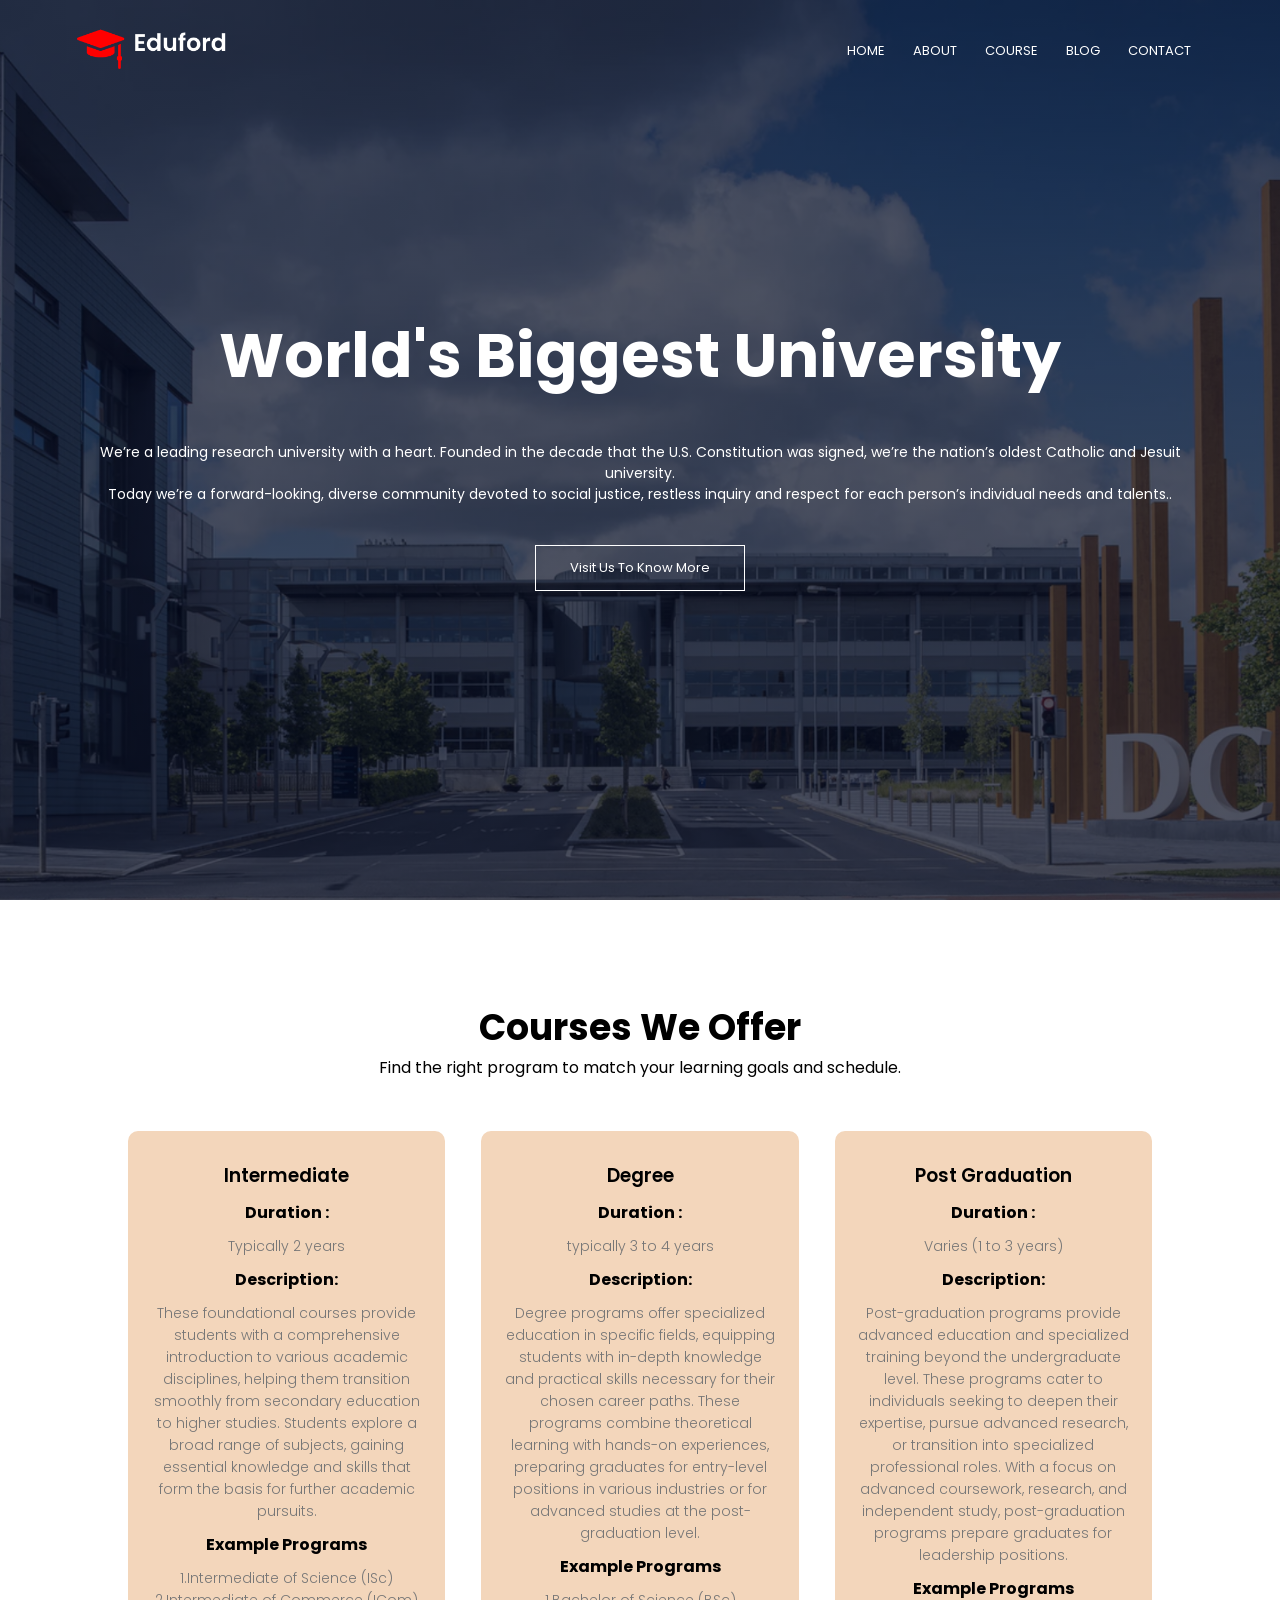
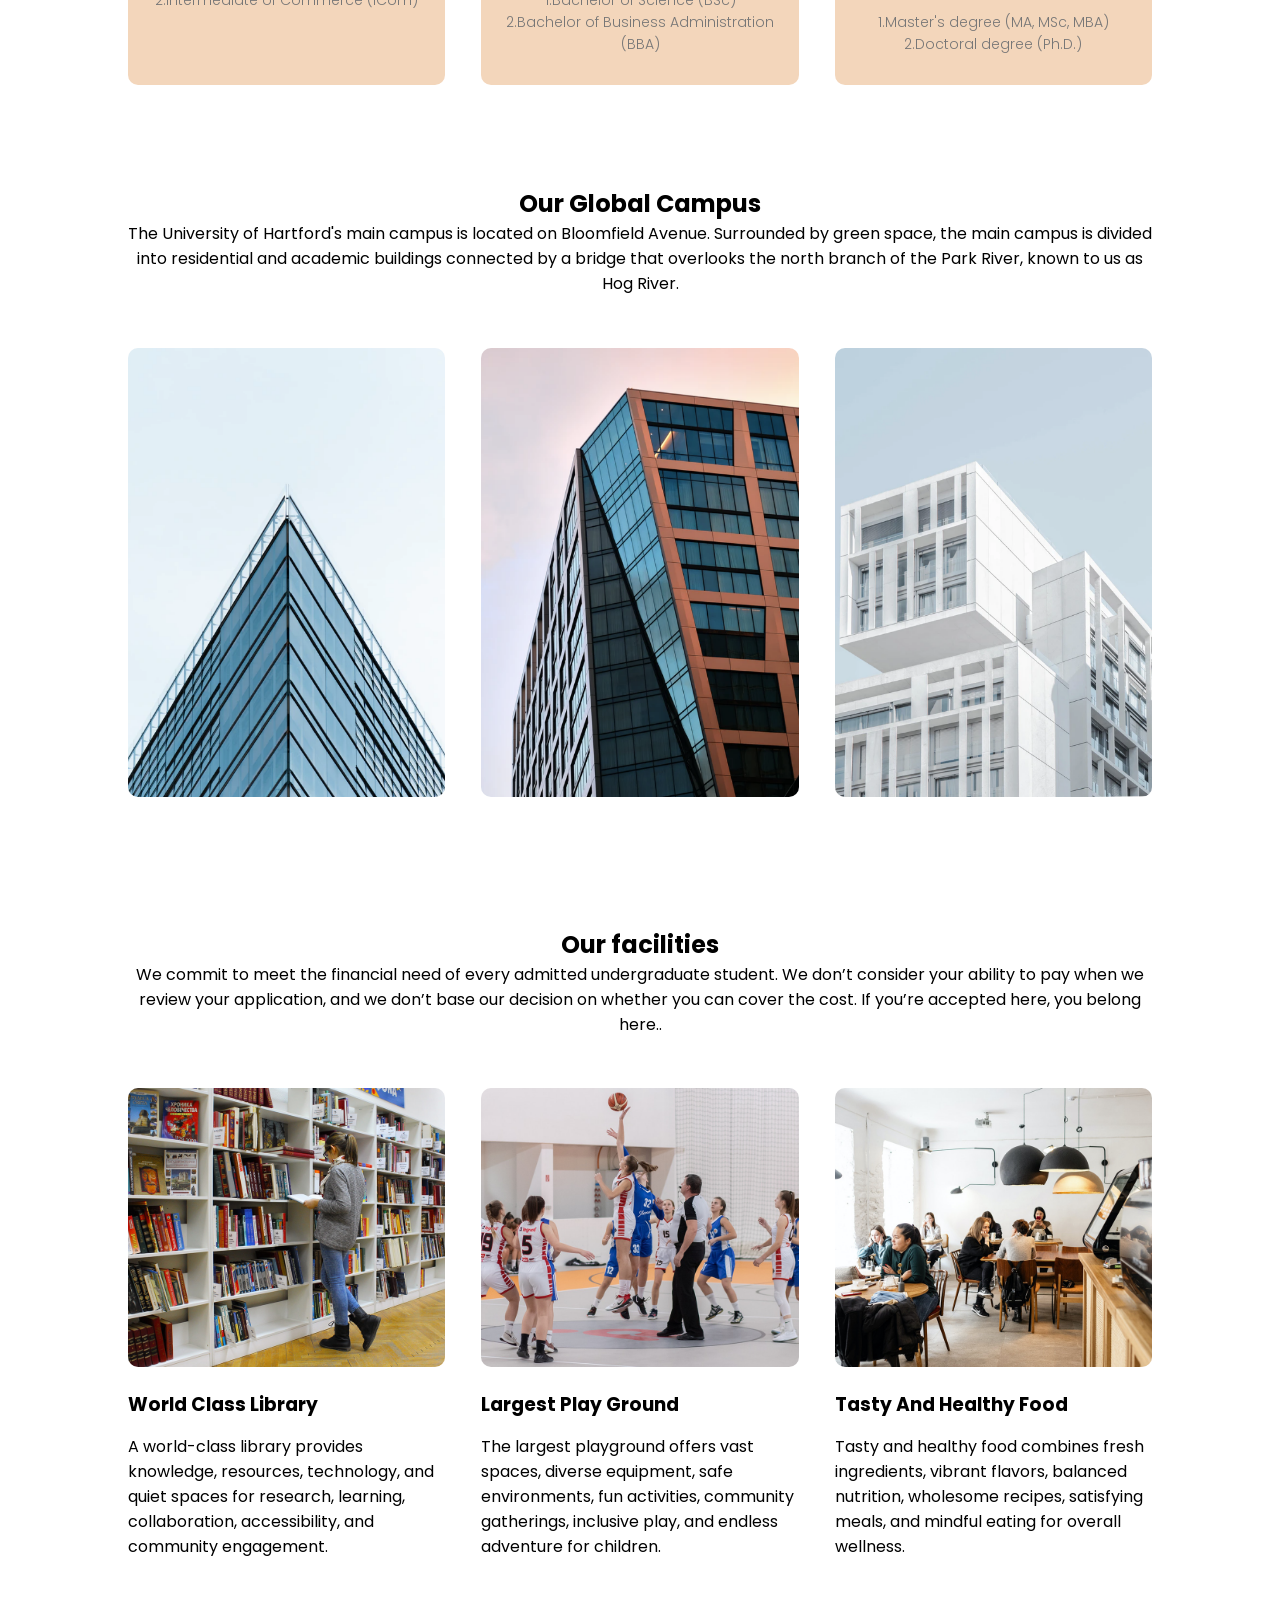
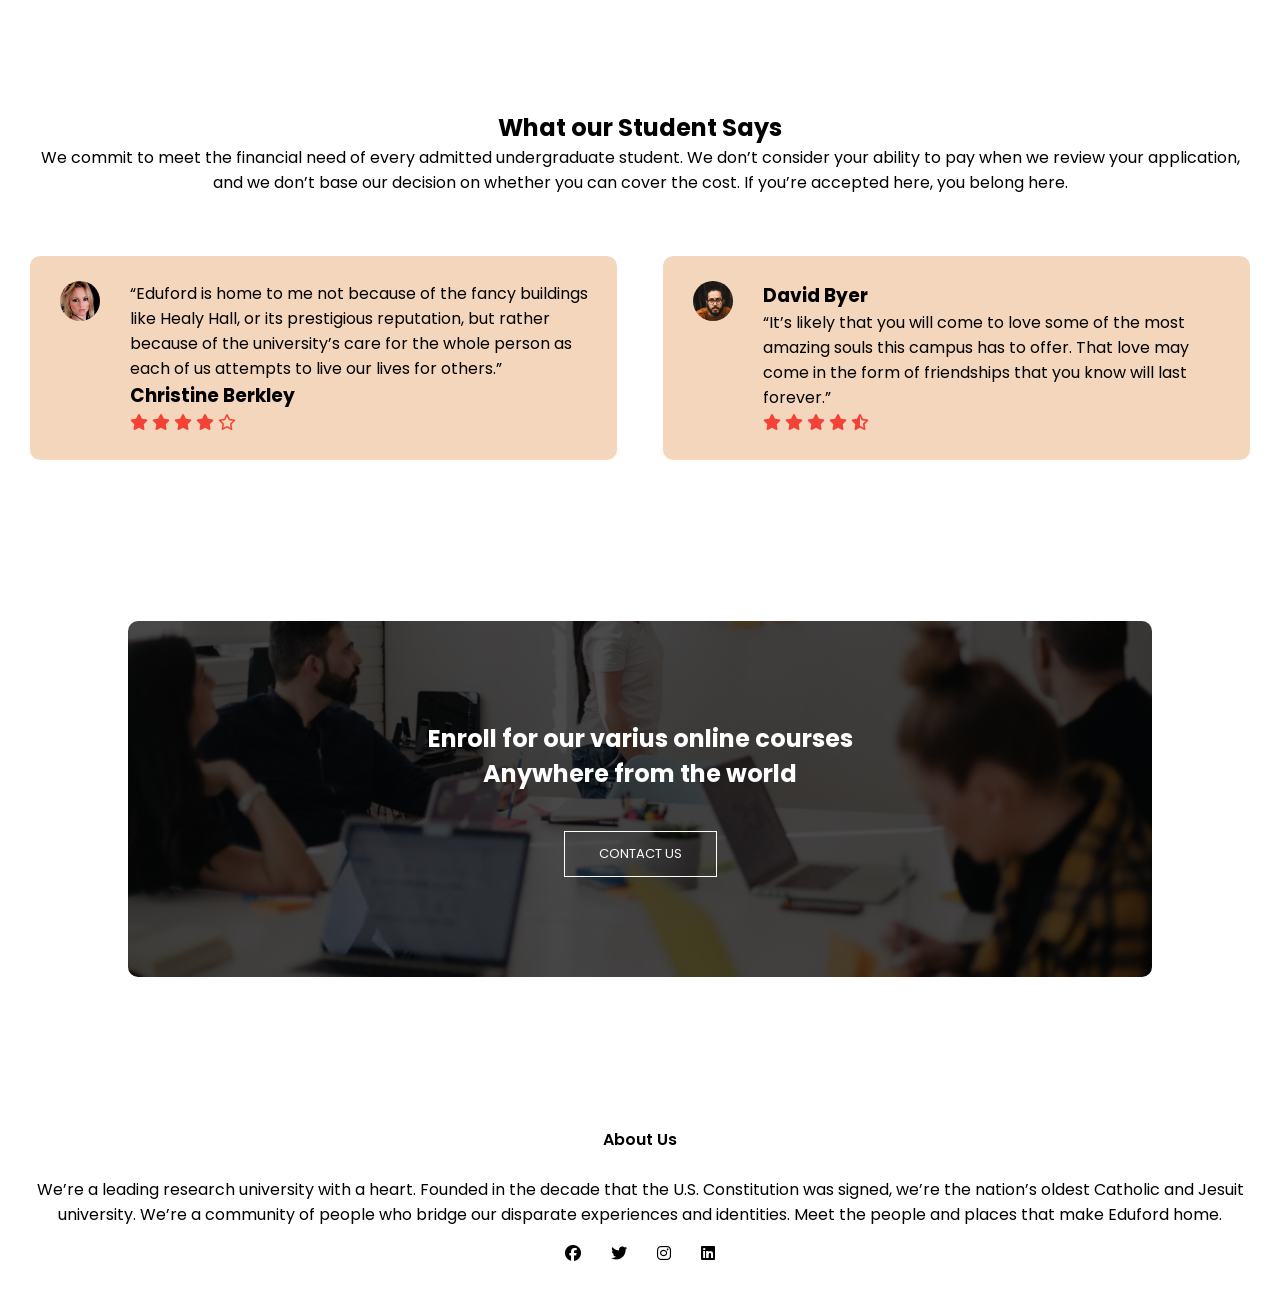
<file: index.html>
<!DOCTYPE html>
<html lang="en">
<head>
    <meta charset="UTF-8">
    <meta name="viewport" content="width=device-width, initial-scale=1.0">
    <link rel="stylesheet" href="style.css">
    <link rel="icon" type="image/png" href="eduford_img/favicon.png">
    <script src="script.js"></script>
    <link rel="preconnect" href="https://fonts.googleapis.com">
<link rel="preconnect" href="https://fonts.gstatic.com" crossorigin>
<link href="https://fonts.googleapis.com/css2?family=Poppins:ital,wght@0,100;0,200;0,300;0,400;0,500;0,600;0,700;0,800;0,900;1,100;1,200;1,300;1,400;1,500;1,600;1,700;1,800;1,900&display=swap" rel="stylesheet">
<link rel="stylesheet" href="https://cdnjs.cloudflare.com/ajax/libs/font-awesome/6.5.2/css/all.min.css" integrity="sha512-SnH5WK+bZxgPHs44uWIX+LLJAJ9/2PkPKZ5QiAj6Ta86w+fsb2TkcmfRyVX3pBnMFcV7oQPJkl9QevSCWr3W6A==" crossorigin="anonymous" referrerpolicy="no-referrer" />
    <title>Eduford</title>
</head>
<body>
    <section class="header">
       <nav>
         <a href="index.html"><img src="eduford_img/logo.png" alt=""></a>
            <div class="nav_links" id="navlinks">
              <i class="fa-solid fa-xmark" onclick="hidemenu()"></i>
                <ul>
                    <li><a href="index.html">HOME</a></li>
                    <li><a href="About.html">ABOUT</a></li>
                    <li><a href="Course.html">COURSE</a></li>
                    <li><a href="blog.html">BLOG</a></li>
                    <li><a href="Contact.html">CONTACT</a></li>
                    
                </ul>

            </div>
            <i class="fa-solid fa-bars" onclick="showmenu()"></i>
       </nav>
       <div class="text-box">
          <h1>World's Biggest University</h1>
          <p>We’re a leading research university with a heart. Founded in the decade that the U.S. Constitution was signed, we’re the nation’s oldest Catholic and Jesuit university. <br> Today we’re a forward-looking, diverse community devoted to social justice, restless inquiry and respect for each person’s individual needs and talents..</p>
          <a href="#targetsection" id="scrollButton" class="button">Visit Us To Know More</a>
       </div> 
    </section>

    <!------ COURSE ------>
   <section class="course">
        <h1>Courses We Offer</h1>
        <p>Find the right program to match your learning goals and schedule.</p>
        <div class="row">
             <div class="course-col">
                <h3>Intermediate</h3>
                <h4>Duration :</h4>
                <p>Typically 2 years</p>
                <h4>Description:</h4>
                <p>These foundational courses provide students with a comprehensive introduction to various academic disciplines, helping them transition smoothly from secondary education to higher studies. Students explore a broad range of subjects, gaining essential knowledge and skills that form the basis for further academic pursuits.</p>
                <h4>Example Programs</h4>
                <p>1.Intermediate of Science (ISc) <br> 2.Intermediate of Commerce (ICom)</p>
            </div>
            <div class="course-col">
                <h3>Degree</h3>
                <h4>Duration :</h4>
                <p>typically 3 to 4 years</p>
                <h4>Description:</h4>
                <p>Degree programs offer specialized education in specific fields, equipping students with in-depth knowledge and practical skills necessary for their chosen career paths. These programs combine theoretical learning with hands-on experiences, preparing graduates for entry-level positions in various industries or for advanced studies at the post-graduation level.</p>
                <h4>Example Programs</h4>
                <p>1.Bachelor of Science (BSc) <br> 2.Bachelor of Business Administration (BBA)</p>
            </div>
            <div class="course-col">
                <h3>Post Graduation</h3>
               <h4>Duration :</h4>
                <p>Varies (1 to 3 years)</p>
                <h4>Description:</h4>
                <p>Post-graduation programs provide advanced education and specialized training beyond the undergraduate level. These programs cater to individuals seeking to deepen their expertise, pursue advanced research, or transition into specialized professional roles. With a focus on advanced coursework, research, and independent study, post-graduation programs prepare graduates for leadership positions.</p>
                <h4>Example Programs</h4>
                <p>1.Master's degree (MA, MSc, MBA) <br> 2.Doctoral degree (Ph.D.)</p>
            </div>
        </div>
    </section>


    <!------- campus ------->
    <section class="campus">
        <h1>Our Global Campus</h1>
        <p>The University of Hartford's main campus is located on Bloomfield Avenue. Surrounded by green space, the main campus is divided into residential and academic buildings connected by a bridge that overlooks the north branch of the Park River, known to us as Hog River.</p>
        <div class="row">
            <div class="campus-col">
                <img src="eduford_img/london.png" alt="">
                <div class="layer">
                    <h3>LONDON</h3>
                </div>
            </div>
            <div class="campus-col">
                <img src="eduford_img/newyork.png" alt="">
                <div class="layer">
                    <h3>NEWYORK</h3>
                </div>
            </div>
            <div class="campus-col">
                <img src="eduford_img/washington.png" alt="">
                <div class="layer">
                    <h3>WASHINGTON</h3>
                </div>
            </div>
        </div>
    </section>

    <!-------- Facilities ------->

    <section class="facilities">
        <h1>Our facilities</h1>
        <p>We commit to meet the financial need of every admitted undergraduate student. We don’t consider your ability to pay when we review your application, and we don’t base our decision on whether you can cover the cost. If you’re accepted here, you belong here..</p>
        <div class="row">
            <div class="facilities-col">
                <img src="eduford_img/library.png" alt="">
                <h3>World Class Library</h3>
                <p>A world-class library provides knowledge, resources, technology, and quiet spaces for research, learning, collaboration, accessibility, and community engagement.</p>
            </div>
            <div class="facilities-col">
                <img src="eduford_img/basketball.png" alt="">
                <h3>Largest Play Ground</h3>
                <p>The largest playground offers vast spaces, diverse equipment, safe environments, fun activities, community gatherings, inclusive play, and endless adventure for children.</p>
            </div>
            <div class="facilities-col">
                <img src="eduford_img/cafeteria.png" alt="">
                <h3>Tasty And Healthy Food </h3>
                <p>Tasty and healthy food combines fresh ingredients, vibrant flavors, balanced nutrition, wholesome recipes, satisfying meals, and mindful eating for overall wellness.</p>
            </div>
        </div>
    </section>

    <!------ Testimonials -------->

    <section class="testimonials">

        <h1>What our Student Says</h1>
        <P>We commit to meet the financial need of every admitted undergraduate student. We don’t consider your ability to pay when we review your application, and we don’t base our decision on whether you can cover the cost. If you’re accepted here, you belong here.</P>
        <div class="row">
            <div class="testimonial-col">
                <img src="eduford_img/user1.jpg" alt="">
                <div>
                    <p>“Eduford is home to me not because of the fancy buildings like Healy Hall, or its prestigious reputation, but rather because of the university’s care for the whole person as each of us attempts to live our lives for others.”</p>
                <h3>Christine Berkley</h3>
                <i class="fa-solid fa-star"></i>
                <i class="fa-solid fa-star"></i>
                <i class="fa-solid fa-star"></i>
                <i class="fa-solid fa-star"></i>
                <i class="fa-regular fa-star"></i>
                </div>
            </div>
            <div class="testimonial-col">
                <img src="eduford_img/user2.jpg" alt="">
                <div>
                <h3>David Byer</h3>
                <p>“It’s likely that you will come to love some of the most amazing souls this campus has to offer. That love may come in the form of friendships that you know will last forever.”</p>
                <i class="fa-solid fa-star"></i>
                <i class="fa-solid fa-star"></i>
                <i class="fa-solid fa-star"></i>
                <i class="fa-solid fa-star"></i>
                <i class="fa-solid fa-star-half-stroke"></i>
                </div>
            </div>
        </div>
    </section>

    <!------- call to action ------>

    <section class="cta">
        <h1>Enroll for our varius online courses <br> Anywhere from the world </h1>
        <a href="Contact.html" class="button">CONTACT US</a>
    </section>

    <!------- footer ------->

    <footer class="footer">
        <h4>About Us</h4>
        <p>We’re a leading research university with a heart. Founded in the decade that the U.S. Constitution was signed, we’re the nation’s oldest Catholic and Jesuit university. We’re a community of people who bridge our disparate experiences and identities. Meet the people and places that make Eduford home.</p>
        <div class="icons">
            <i class="fa-brands fa-facebook"></i>
            <i class="fa-brands fa-twitter"></i>
            <i class="fa-brands fa-instagram"></i>
            <i class="fa-brands fa-linkedin"></i>
        </div>
    </footer>





 <!-------- JAVASCRIPT -------->
 <script src="script.js"></script>
</body>
</html>
</file>
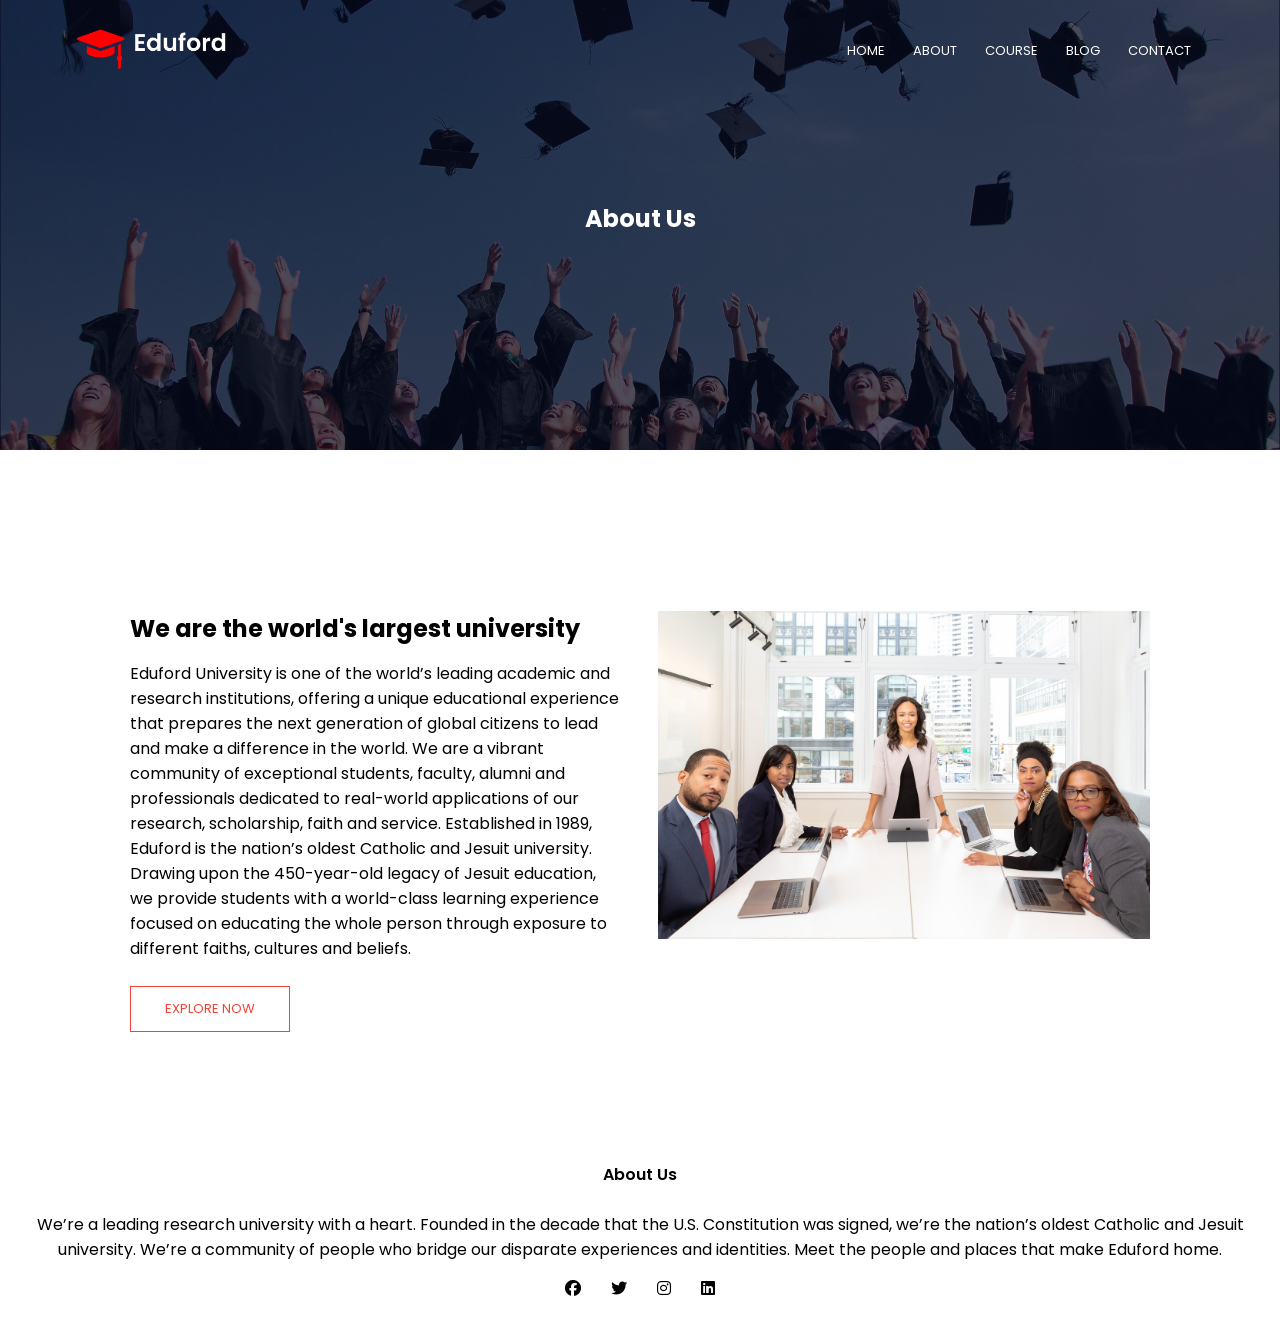
<file: About.html>
<!DOCTYPE html>
<html lang="en">
<head>
    <meta charset="UTF-8">
    <meta name="viewport" content="width=device-width, initial-scale=1.0">
    <link rel="stylesheet" href="style.css">
    <link rel="preconnect" href="https://fonts.googleapis.com">
<link rel="preconnect" href="https://fonts.gstatic.com" crossorigin>
<link href="https://fonts.googleapis.com/css2?family=Poppins:ital,wght@0,100;0,200;0,300;0,400;0,500;0,600;0,700;0,800;0,900;1,100;1,200;1,300;1,400;1,500;1,600;1,700;1,800;1,900&display=swap" rel="stylesheet">
<link rel="stylesheet" href="https://cdnjs.cloudflare.com/ajax/libs/font-awesome/6.5.2/css/all.min.css" integrity="sha512-SnH5WK+bZxgPHs44uWIX+LLJAJ9/2PkPKZ5QiAj6Ta86w+fsb2TkcmfRyVX3pBnMFcV7oQPJkl9QevSCWr3W6A==" crossorigin="anonymous" referrerpolicy="no-referrer" />
    <title>Eduford</title>
</head>
<body>
    <section class="sub-header">
       <nav>
         <a href="index.html"><img src="eduford_img/logo.png" alt=""></a>
            <div class="nav_links" id="navlinks">
              <i class="fa-solid fa-xmark" onclick="hidemenu()"></i>
                <ul>
                    <li><a href="index.html">HOME</a></li>
                    <li><a href="About.html">ABOUT</a></li>
                    <li><a href="Course.html">COURSE</a></li>
                    <li><a href="blog.html">BLOG</a></li>
                    <li><a href="Contact.html">CONTACT</a></li>
                </ul>

            </div>
            <i class="fa-solid fa-bars" onclick="showmenu()"></i>
       </nav>
       <h1>About Us</h1>
    </section>

    <!----- about us content ------>

    <section class="about-us">
        <div class="row">
            <div class="about-col">
                <h1>We are the world's largest university</h1>
                <p>Eduford University is one of the world’s leading academic and research institutions, offering a unique educational experience that prepares the next generation of global citizens to lead and make a difference in the world. We are a vibrant community of exceptional students, faculty, alumni and professionals dedicated to real-world applications of our research, scholarship, faith and service. Established in 1989, Eduford is the nation’s oldest Catholic and Jesuit university. Drawing upon the 450-year-old legacy of Jesuit education, we provide students with a world-class learning experience focused on educating the whole person through exposure to different faiths, cultures and beliefs.</p>
                <a href="blog.html" class="button about-button">EXPLORE NOW</a>
            </div>
            <div class="about-col">
                <img src="eduford_img/about.jpg" alt="">                
            </div>

        </div>

    </section>

    <!------- footer ------->

    <footer class="footer">
        <h4>About Us</h4>
        <p>We’re a leading research university with a heart. Founded in the decade that the U.S. Constitution was signed, we’re the nation’s oldest Catholic and Jesuit university. We’re a community of people who bridge our disparate experiences and identities. Meet the people and places that make Eduford home.</p>
        <div class="icons">
            <i class="fa-brands fa-facebook"></i>
            <i class="fa-brands fa-twitter"></i>
            <i class="fa-brands fa-instagram"></i>
            <i class="fa-brands fa-linkedin"></i>
        </div>
    </footer>










 <!-------- JAVASCRIPT -------->
 <script src="script.js"></script>
</html>
</file>
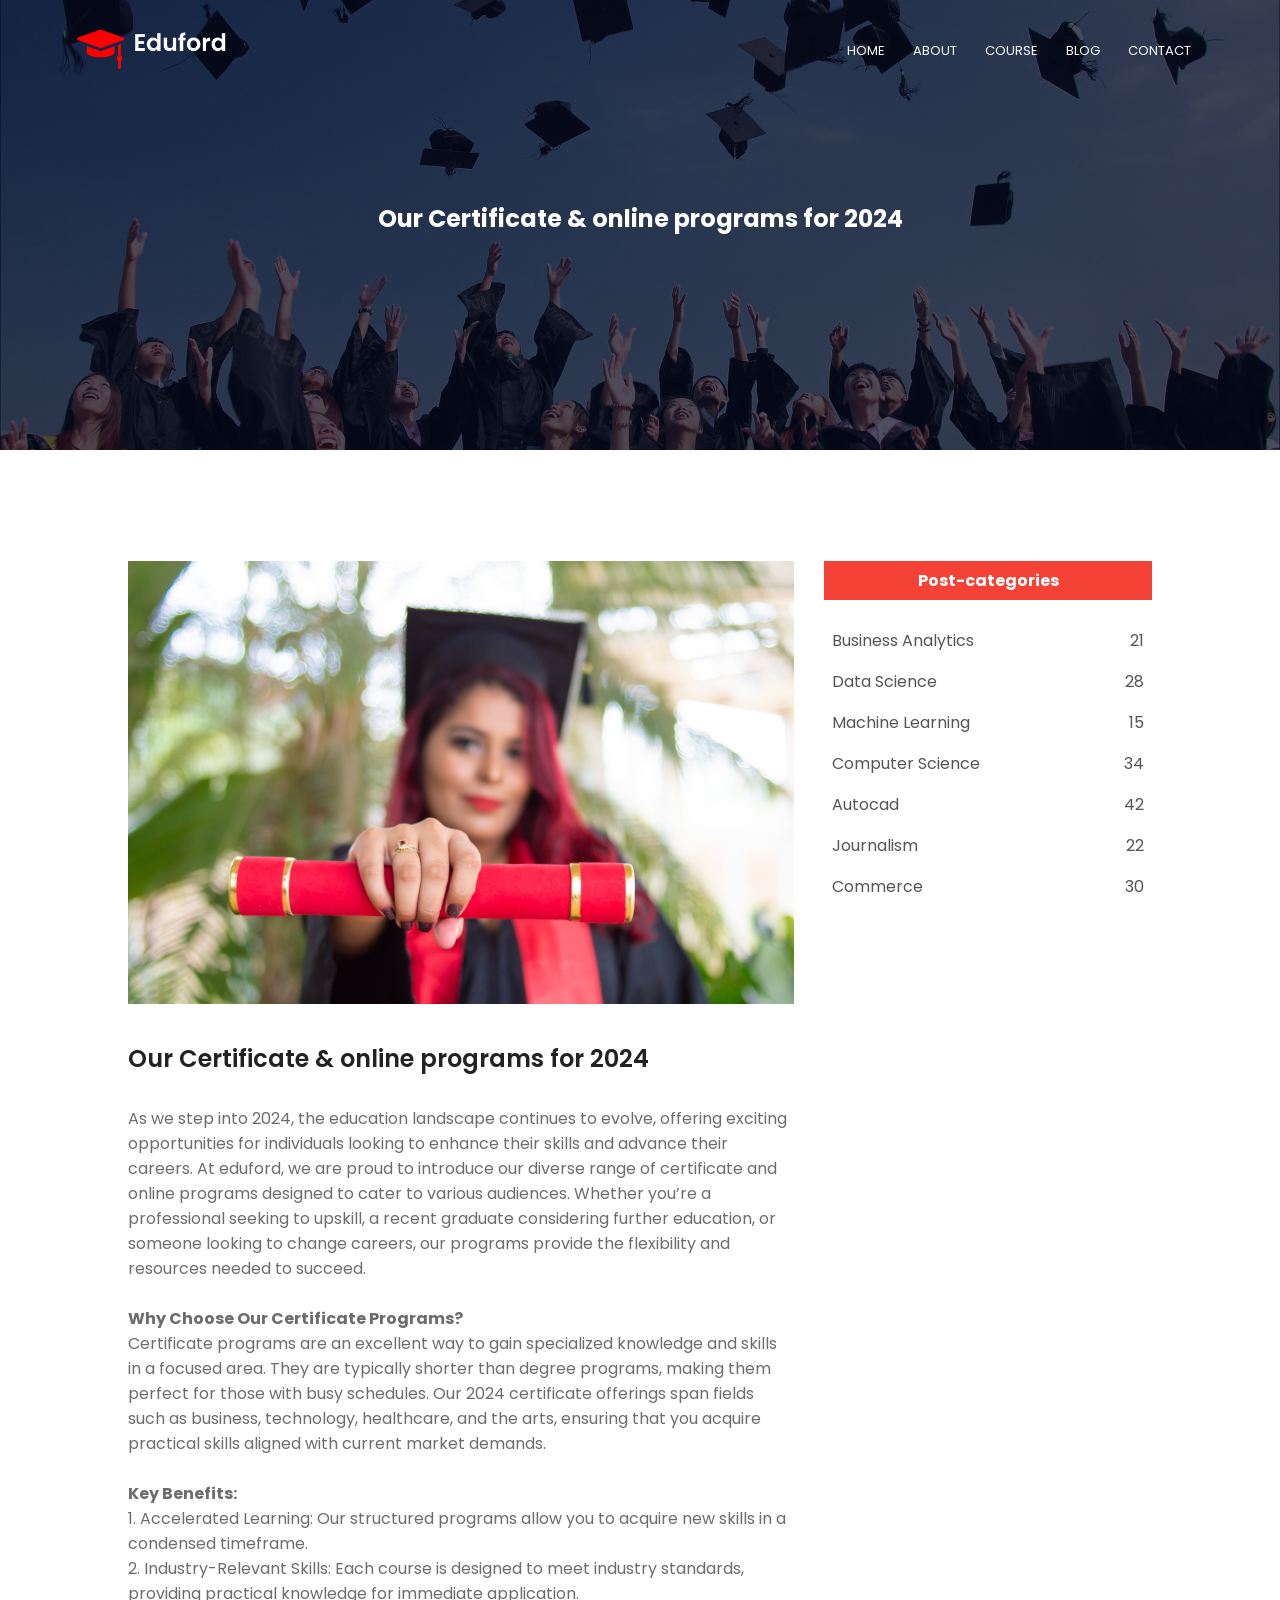
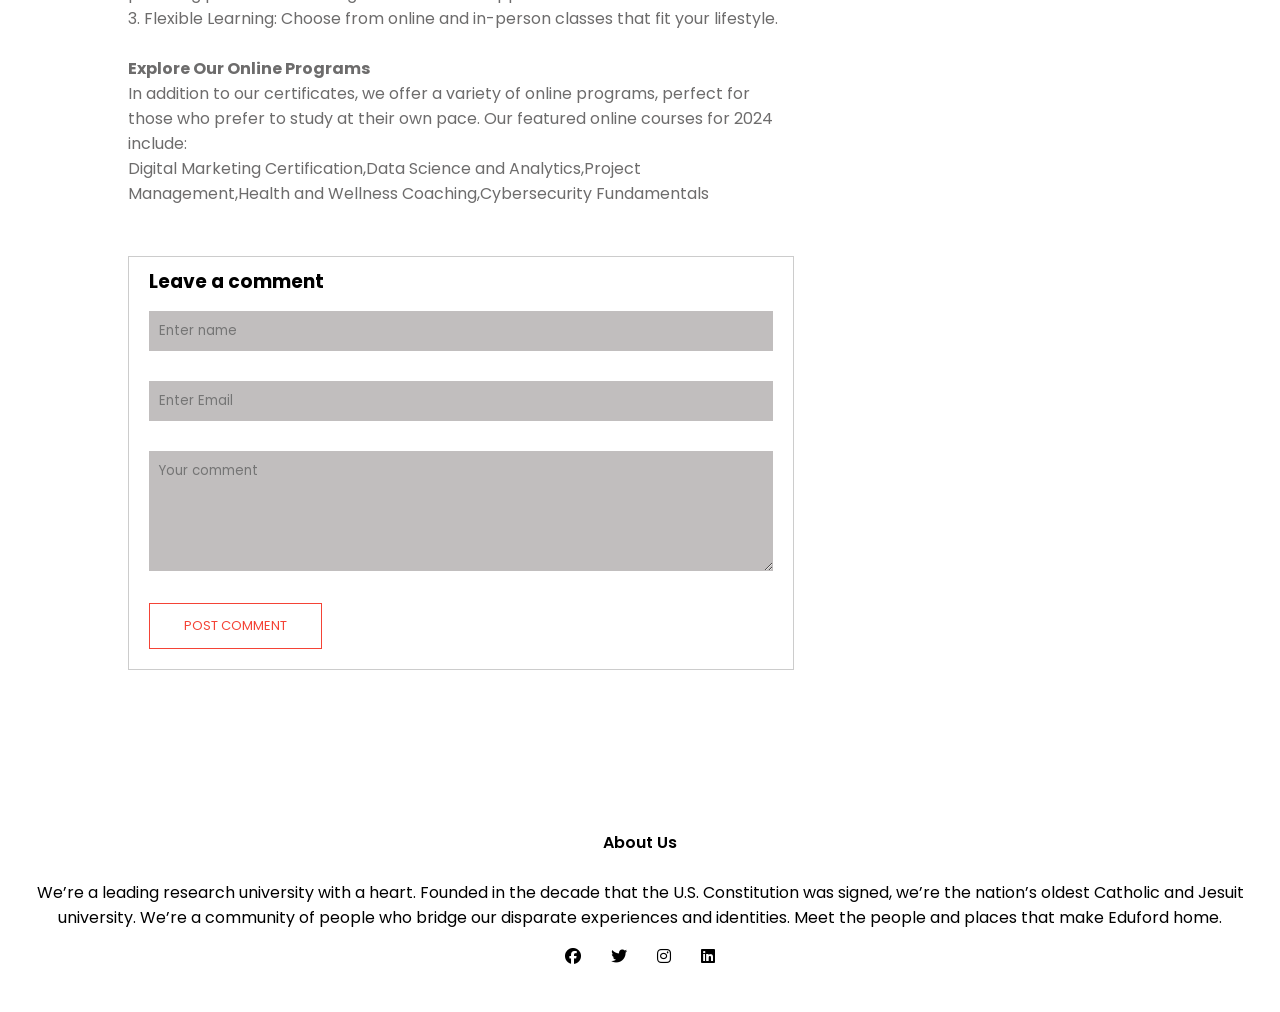
<file: blog.html>
<!DOCTYPE html>
<html lang="en">
<head>
    <meta charset="UTF-8">
    <meta name="viewport" content="width=device-width, initial-scale=1.0">
    <link rel="stylesheet" href="style.css">
    <script src="script.js"></script>
    <link rel="preconnect" href="https://fonts.googleapis.com">
<link rel="preconnect" href="https://fonts.gstatic.com" crossorigin>
<link href="https://fonts.googleapis.com/css2?family=Poppins:ital,wght@0,100;0,200;0,300;0,400;0,500;0,600;0,700;0,800;0,900;1,100;1,200;1,300;1,400;1,500;1,600;1,700;1,800;1,900&display=swap" rel="stylesheet">
<link rel="stylesheet" href="https://cdnjs.cloudflare.com/ajax/libs/font-awesome/6.5.2/css/all.min.css" integrity="sha512-SnH5WK+bZxgPHs44uWIX+LLJAJ9/2PkPKZ5QiAj6Ta86w+fsb2TkcmfRyVX3pBnMFcV7oQPJkl9QevSCWr3W6A==" crossorigin="anonymous" referrerpolicy="no-referrer" />
    <title>Eduford</title>
</head>
<body>
    <section class="sub-header">
       <nav>
         <a href="index.html"><img src="eduford_img/logo.png" alt=""></a>
            <div class="nav_links" id="navlinks">
              <i class="fa-solid fa-xmark" onclick="hidemenu()"></i>
                <ul>
                    <li><a href="index.html">HOME</a></li>
                    <li><a href="About.html">ABOUT</a></li>
                    <li><a href="Course.html">COURSE</a></li>
                    <li><a href="blog.html">BLOG</a></li>
                    <li><a href="Contact.html">CONTACT</a></li>
                </ul>

            </div>
            <i class="fa-solid fa-bars" onclick="showmenu()"></i>
       </nav>
       <h1>Our Certificate & online programs for 2024</h1>
    </section>

    <!-------- blog page content ------->

    <section class="blog-content">
        <div class="row">
            <div class="blog-left">
                <img src="eduford_img/certificate.jpg" alt="">
                <h2>Our Certificate & online programs for 2024</h2>
                <p>As we step into 2024, the education landscape continues to evolve, offering exciting opportunities for individuals looking to enhance their skills and advance their careers. At eduford, we are proud to introduce our diverse range of certificate and online programs designed to cater to various audiences. Whether you’re a professional seeking to upskill, a recent graduate considering further education, or someone looking to change careers, our programs provide the flexibility and resources needed to succeed. </p><br>
                <p><b>Why Choose Our Certificate Programs?</b><br>
                   Certificate programs are an excellent way to gain specialized knowledge and skills in a focused area. They are typically shorter than degree programs, making them perfect for those with busy schedules. Our 2024 certificate offerings span fields such as business, technology, healthcare, and the arts, ensuring that you acquire practical skills aligned with current market demands. </p>
                   <p><br>
                    <b> Key Benefits:</b> <br>
                    
                    1. Accelerated Learning: Our structured programs allow you to acquire new skills in a condensed timeframe. <br>                   
                    2. Industry-Relevant Skills: Each course is designed to meet industry standards, providing practical knowledge for immediate application.  <br>
                    3. Flexible Learning: Choose from online and in-person classes that fit your lifestyle.</p><br>
                   <b><p> Explore Our Online Programs</b></p>
                    <p>In addition to our certificates, we offer a variety of online programs, perfect for those who prefer to study at their own pace. Our featured online courses for 2024 include: <br> Digital Marketing Certification,Data Science and Analytics,Project Management,Health and Wellness Coaching,Cybersecurity Fundamentals</p>  
                <div class="comment-box">
                    <h3>Leave a comment</h3>
                    <form class="comment-form"  id="myform" onsubmit="return showThankYouMessage();">
                        <input type="text" placeholder="Enter name" required>
                        <input type="email" placeholder="Enter Email" required>
                        <textarea rows="5" placeholder="Your comment" required></textarea>
                        <button type="submit" class="button about-button" >POST COMMENT</button>
                    </form>
                </div>
                <div id="tq"  class="thankyou thankyou1"> 
                    <img src="eduford_img/tick2.jpg" alt="">
                    <h2>Thank You!</h2>
                    <p>Thank you for sharing your thoughts</p>
                    <button type="button" onclick="hideThankYouMessage()">OK</button>
                </div>
            </div>
            <div class="blog-right">
                <h3>Post-categories</h3>
                <div>
                    <span>Business Analytics</span>
                    <span>21</span>
                </div>
                <div>
                    <span>Data Science</span>
                    <span>28</span>
                </div>
                <div>
                    <span>Machine Learning</span>
                    <span>15</span>
                </div>
                <div>
                    <span>Computer Science</span>
                    <span>34</span>
                </div>
                <div>
                    <span>Autocad</span>
                    <span>42</span>
                </div>
                <div>
                    <span>Journalism</span>
                    <span>22</span>
                </div>
                <div>
                    <span>Commerce</span>
                    <span>30</span>
                </div>
            </div>
        </div>
    </section>
   

    <!------- footer ------->

    <footer class="footer">
        <h4>About Us</h4>
        <p>We’re a leading research university with a heart. Founded in the decade that the U.S. Constitution was signed, we’re the nation’s oldest Catholic and Jesuit university. We’re a community of people who bridge our disparate experiences and identities. Meet the people and places that make Eduford home.</p>
        <div class="icons">
            <i class="fa-brands fa-facebook"></i>
            <i class="fa-brands fa-twitter"></i>
            <i class="fa-brands fa-instagram"></i>
            <i class="fa-brands fa-linkedin"></i>
        </div>
    </footer>


    <script src="script.js"></script>
</body>
</html>
</file>
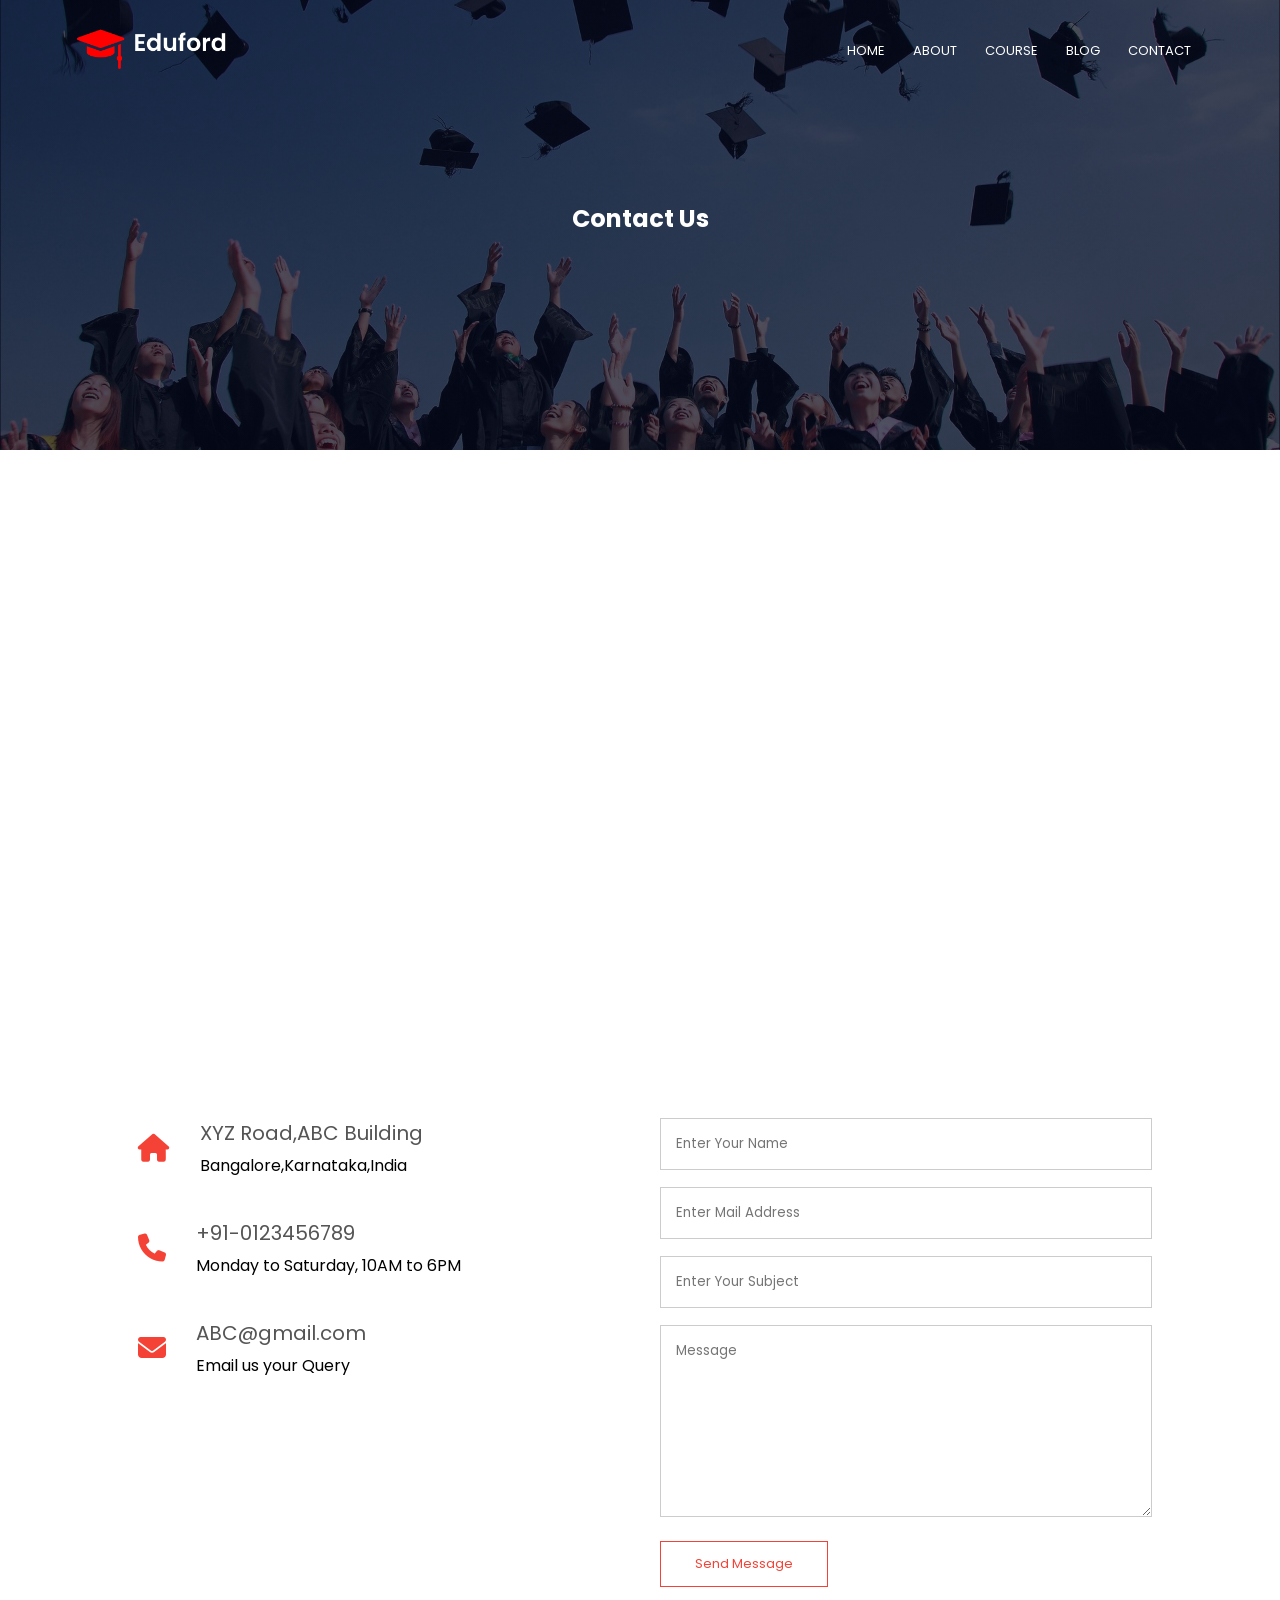
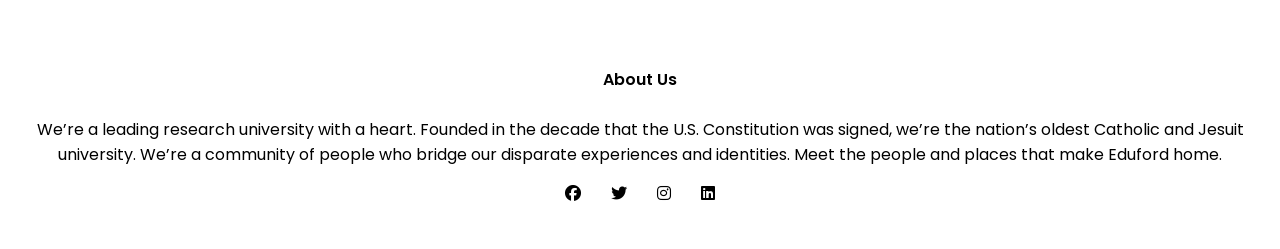
<file: Contact.html>
<!DOCTYPE html>
<html lang="en">
<head>
    <meta charset="UTF-8">
    <meta name="viewport" content="width=device-width, initial-scale=1.0">
    <link rel="stylesheet" href="style.css">
    <link rel="preconnect" href="https://fonts.googleapis.com">
<link rel="preconnect" href="https://fonts.gstatic.com" crossorigin>
<link href="https://fonts.googleapis.com/css2?family=Poppins:ital,wght@0,100;0,200;0,300;0,400;0,500;0,600;0,700;0,800;0,900;1,100;1,200;1,300;1,400;1,500;1,600;1,700;1,800;1,900&display=swap" rel="stylesheet">
<link rel="stylesheet" href="https://cdnjs.cloudflare.com/ajax/libs/font-awesome/6.5.2/css/all.min.css" integrity="sha512-SnH5WK+bZxgPHs44uWIX+LLJAJ9/2PkPKZ5QiAj6Ta86w+fsb2TkcmfRyVX3pBnMFcV7oQPJkl9QevSCWr3W6A==" crossorigin="anonymous" referrerpolicy="no-referrer" />
    <title>Eduford</title>
</head>
<body>
    <section class="sub-header">
       <nav>
         <a href="index.html"><img src="eduford_img/logo.png" alt=""></a>
            <div class="nav_links" id="navlinks">
              <i class="fa-solid fa-xmark" onclick="hidemenu()"></i>
                <ul>
                  <li><a href="index.html">HOME</a></li>
                  <li><a href="About.html">ABOUT</a></li>
                  <li><a href="Course.html">COURSE</a></li>
                  <li><a href="blog.html">BLOG</a></li>
                  <li><a href="Contact.html">CONTACT</a></li>
                </ul>

            </div>
            <i class="fa-solid fa-bars" onclick="showmenu()"></i>
       </nav>
       <h1>Contact Us</h1>
    </section>

    <!----- contact us ------>

    <section class="location">
        <iframe src="https://www.google.com/maps/embed?pb=!1m18!1m12!1m3!1d497698.77491967316!2d77.30126357557235!3d12.954459536040844!2m3!1f0!2f0!3f0!3m2!1i1024!2i768!4f13.1!3m3!1m2!1s0x3bae1670c9b44e6d%3A0xf8dfc3e8517e4fe0!2sBengaluru%2C%20Karnataka!5e0!3m2!1sen!2sin!4v1720429197276!5m2!1sen!2sin" width="600" height="450" style="border:0;" allowfullscreen="" loading="lazy" referrerpolicy="no-referrer-when-downgrade"></iframe>
    </section>
    <section class="contact-us">
        <div class="row">
            <div class="contact-col">
                <div>
                    <i class="fa-solid fa-home"></i>
                    <span>
                        <h5>XYZ Road,ABC Building</h5>
                        <P>Bangalore,Karnataka,India</P>
                    </span>
                </div>
                <div>
                    <i class="fa-solid fa-phone"></i>
                    <span>
                        <h5>+91-0123456789</h5>
                        <P>Monday to Saturday, 10AM to 6PM</P>
                    </span> 
                </div>
                <div>
                    <i class="fa-solid fa-envelope"></i>
                    <span>
                        <h5>ABC@gmail.com</h5>
                        <P>Email us your Query </P>
                    </span>
  
                </div>
            </div>
            <div class="contact-col">
                <form action="form-handler.php" method="post"  id="myform" onsubmit="return showThankYouMessage();">
                    <input type="text" name="name" placeholder="Enter Your Name" required>
                    <input type="email" name="email" placeholder="Enter Mail Address" required>
                    <input type="text" name="subject" placeholder="Enter Your Subject" required>
                    <textarea  rows="8" name="message" placeholder="Message" required></textarea>
                    <button type="submit" class="button about-button ">Send Message</button>

                </form>
            </div>
            <div id="tq" class="thankyou thankyou2"> 
                <img src="eduford_img/tick2.jpg" alt="">
                <h2>Thank You!</h2>
                <p>Thank you for contacting us</p>
                <button type="button" onclick="hideThankYouMessage()">OK</button>
            </div>

        </div>
    </section>



 

    <!------- footer ------->

    <footer class="footer">
        <h4>About Us</h4>
        <p>We’re a leading research university with a heart. Founded in the decade that the U.S. Constitution was signed, we’re the nation’s oldest Catholic and Jesuit university. We’re a community of people who bridge our disparate experiences and identities. Meet the people and places that make Eduford home.</p>
        <div class="icons">
            <i class="fa-brands fa-facebook"></i>
            <i class="fa-brands fa-twitter"></i>
            <i class="fa-brands fa-instagram"></i>
            <i class="fa-brands fa-linkedin"></i>
        </div>
    </footer>

 <!-------- JAVASCRIPT -------->

 <script src="script.js"></script>


    </script>

</body>
</html>
</file>
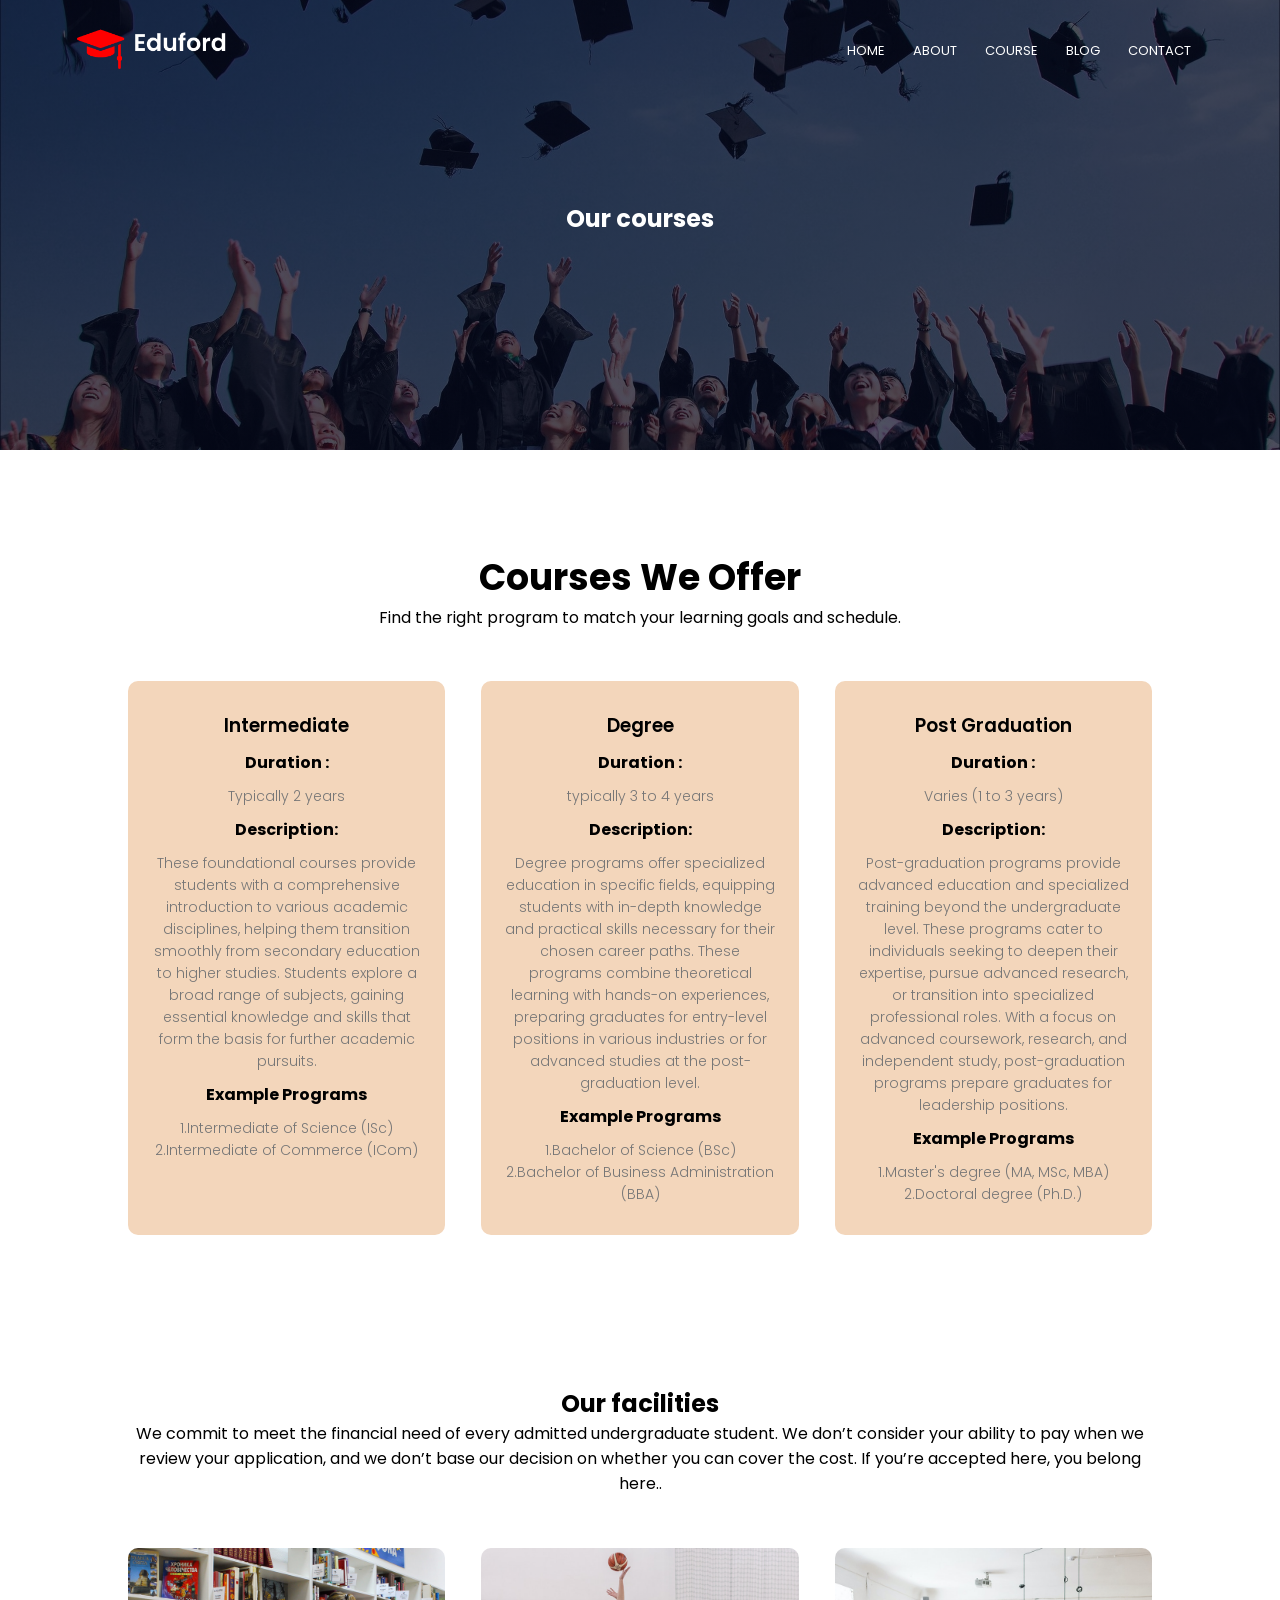
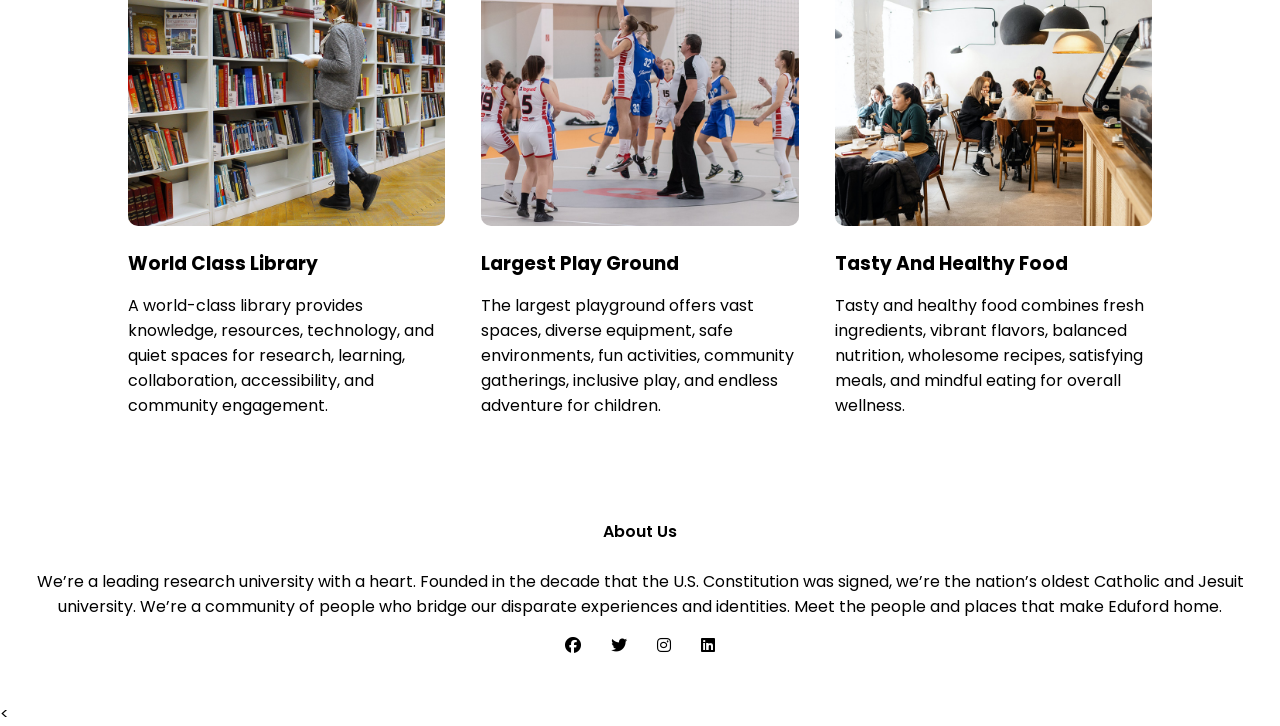
<file: Course.html>
<!DOCTYPE html>
<html lang="en">
  <head>
    <meta charset="UTF-8" />
    <meta name="viewport" content="width=device-width, initial-scale=1.0" />
    <link rel="stylesheet" href="style.css" />
    <link rel="preconnect" href="https://fonts.googleapis.com" />
    <link rel="preconnect" href="https://fonts.gstatic.com" crossorigin />
    <link
      href="https://fonts.googleapis.com/css2?family=Poppins:ital,wght@0,100;0,200;0,300;0,400;0,500;0,600;0,700;0,800;0,900;1,100;1,200;1,300;1,400;1,500;1,600;1,700;1,800;1,900&display=swap"
      rel="stylesheet"
    />
    <link
      rel="stylesheet"
      href="https://cdnjs.cloudflare.com/ajax/libs/font-awesome/6.5.2/css/all.min.css"
      integrity="sha512-SnH5WK+bZxgPHs44uWIX+LLJAJ9/2PkPKZ5QiAj6Ta86w+fsb2TkcmfRyVX3pBnMFcV7oQPJkl9QevSCWr3W6A=="
      crossorigin="anonymous"
      referrerpolicy="no-referrer"
    />
    <title>Eduford</title>
  </head>
  <body>
    <section class="sub-header">
      <nav>
        <a href="index.html"><img src="eduford_img/logo.png" alt="" /></a>
        <div class="nav_links" id="navlinks">
          <i class="fa-solid fa-xmark" onclick="hidemenu()"></i>
          <ul>
            <li><a href="index.html">HOME</a></li>
            <li><a href="About.html">ABOUT</a></li>
            <li><a href="Course.html">COURSE</a></li>
            <li><a href="blog.html">BLOG</a></li>
            <li><a href="Contact.html">CONTACT</a></li>
          </ul>
        </div>
        <i class="fa-solid fa-bars" onclick="showmenu()"></i>
      </nav>
      <h1>Our courses</h1>
    </section>

    <!------ COURSE ------>
   <section class="course">
        <h1>Courses We Offer</h1>
        <p>Find the right program to match your learning goals and schedule.</p>
        <div class="row">
             <div class="course-col">
                <h3>Intermediate</h3>
                <h4>Duration :</h4>
                <p>Typically 2 years</p>
                <h4>Description:</h4>
                <p>These foundational courses provide students with a comprehensive introduction to various academic disciplines, helping them transition smoothly from secondary education to higher studies. Students explore a broad range of subjects, gaining essential knowledge and skills that form the basis for further academic pursuits.</p>
                <h4>Example Programs</h4>
                <p>1.Intermediate of Science (ISc) <br> 2.Intermediate of Commerce (ICom)</p>
            </div>
            <div class="course-col">
                <h3>Degree</h3>
                <h4>Duration :</h4>
                <p>typically 3 to 4 years</p>
                <h4>Description:</h4>
                <p>Degree programs offer specialized education in specific fields, equipping students with in-depth knowledge and practical skills necessary for their chosen career paths. These programs combine theoretical learning with hands-on experiences, preparing graduates for entry-level positions in various industries or for advanced studies at the post-graduation level.</p>
                <h4>Example Programs</h4>
                <p>1.Bachelor of Science (BSc) <br> 2.Bachelor of Business Administration (BBA)</p>
            </div>
            <div class="course-col">
                <h3>Post Graduation</h3>
               <h4>Duration :</h4>
                <p>Varies (1 to 3 years)</p>
                <h4>Description:</h4>
                <p>Post-graduation programs provide advanced education and specialized training beyond the undergraduate level. These programs cater to individuals seeking to deepen their expertise, pursue advanced research, or transition into specialized professional roles. With a focus on advanced coursework, research, and independent study, post-graduation programs prepare graduates for leadership positions.</p>
                <h4>Example Programs</h4>
                <p>1.Master's degree (MA, MSc, MBA) <br> 2.Doctoral degree (Ph.D.)</p>
            </div>
        </div>
    </section>

    <!----- facilities ----->

    <section class="facilities">
      <h1>Our facilities</h1>
      <p>
        We commit to meet the financial need of every admitted undergraduate
        student. We don’t consider your ability to pay when we review your
        application, and we don’t base our decision on whether you can cover the
        cost. If you’re accepted here, you belong here..
      </p>
      <div class="row">
        <div class="facilities-col">
          <img src="eduford_img/library.png" alt="" />
          <h3>World Class Library</h3>
          <p>
            A world-class library provides knowledge, resources, technology, and
            quiet spaces for research, learning, collaboration, accessibility,
            and community engagement.
          </p>
        </div>
        <div class="facilities-col">
          <img src="eduford_img/basketball.png" alt="" />
          <h3>Largest Play Ground</h3>
          <p>
            The largest playground offers vast spaces, diverse equipment, safe
            environments, fun activities, community gatherings, inclusive play,
            and endless adventure for children.
          </p>
        </div>
        <div class="facilities-col">
          <img src="eduford_img/cafeteria.png" alt="" />
          <h3>Tasty And Healthy Food</h3>
          <p>
            Tasty and healthy food combines fresh ingredients, vibrant flavors,
            balanced nutrition, wholesome recipes, satisfying meals, and mindful
            eating for overall wellness.
          </p>
        </div>
      </div>
    </section>

    <!------- footer ------->

    <footer class="footer">
      <h4>About Us</h4>
      <p>
        We’re a leading research university with a heart. Founded in the decade
        that the U.S. Constitution was signed, we’re the nation’s oldest
        Catholic and Jesuit university. We’re a community of people who bridge
        our disparate experiences and identities. Meet the people and places
        that make Eduford home.
      </p>
      <div class="icons">
        <i class="fa-brands fa-facebook"></i>
        <i class="fa-brands fa-twitter"></i>
        <i class="fa-brands fa-instagram"></i>
        <i class="fa-brands fa-linkedin"></i>
      </div>
    </footer>

    <!-------- JAVASCRIPT -------->
    <
    <script src="script.js"></script>
  </body>
</html>
</file>
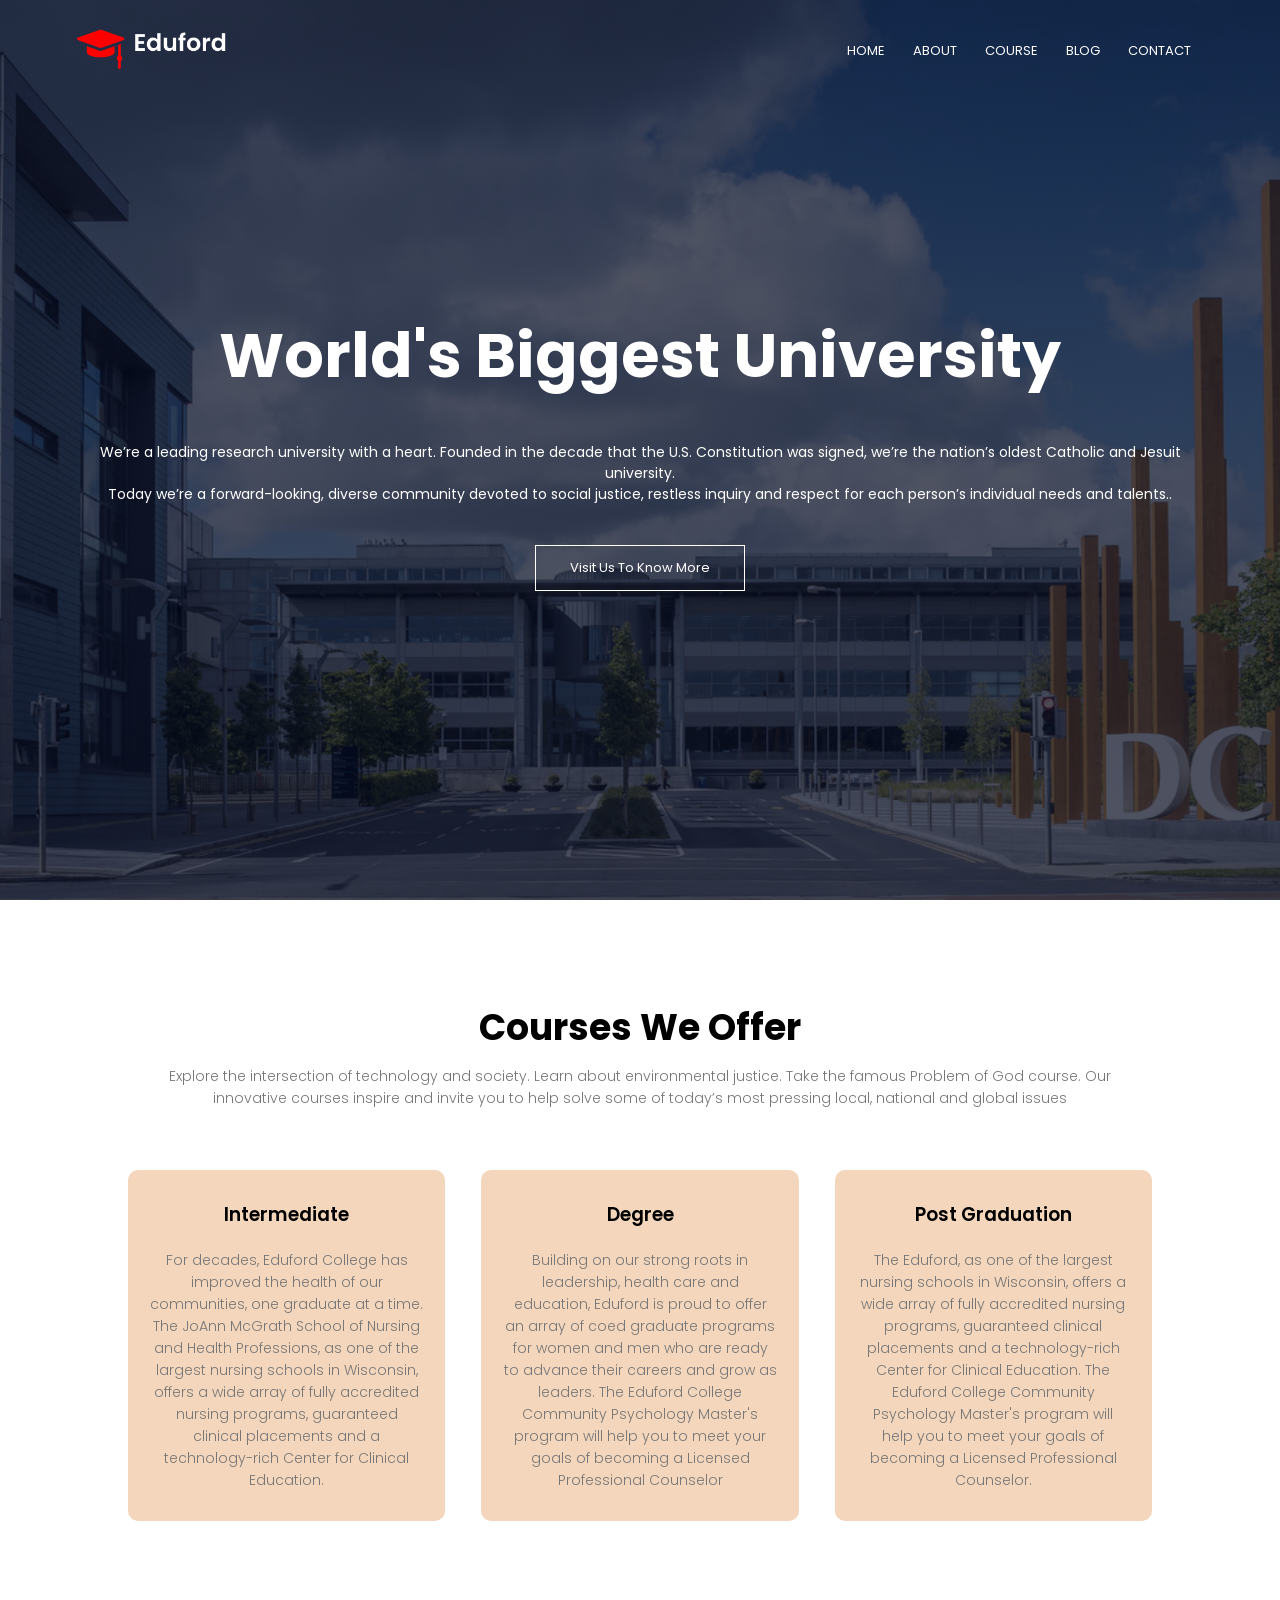
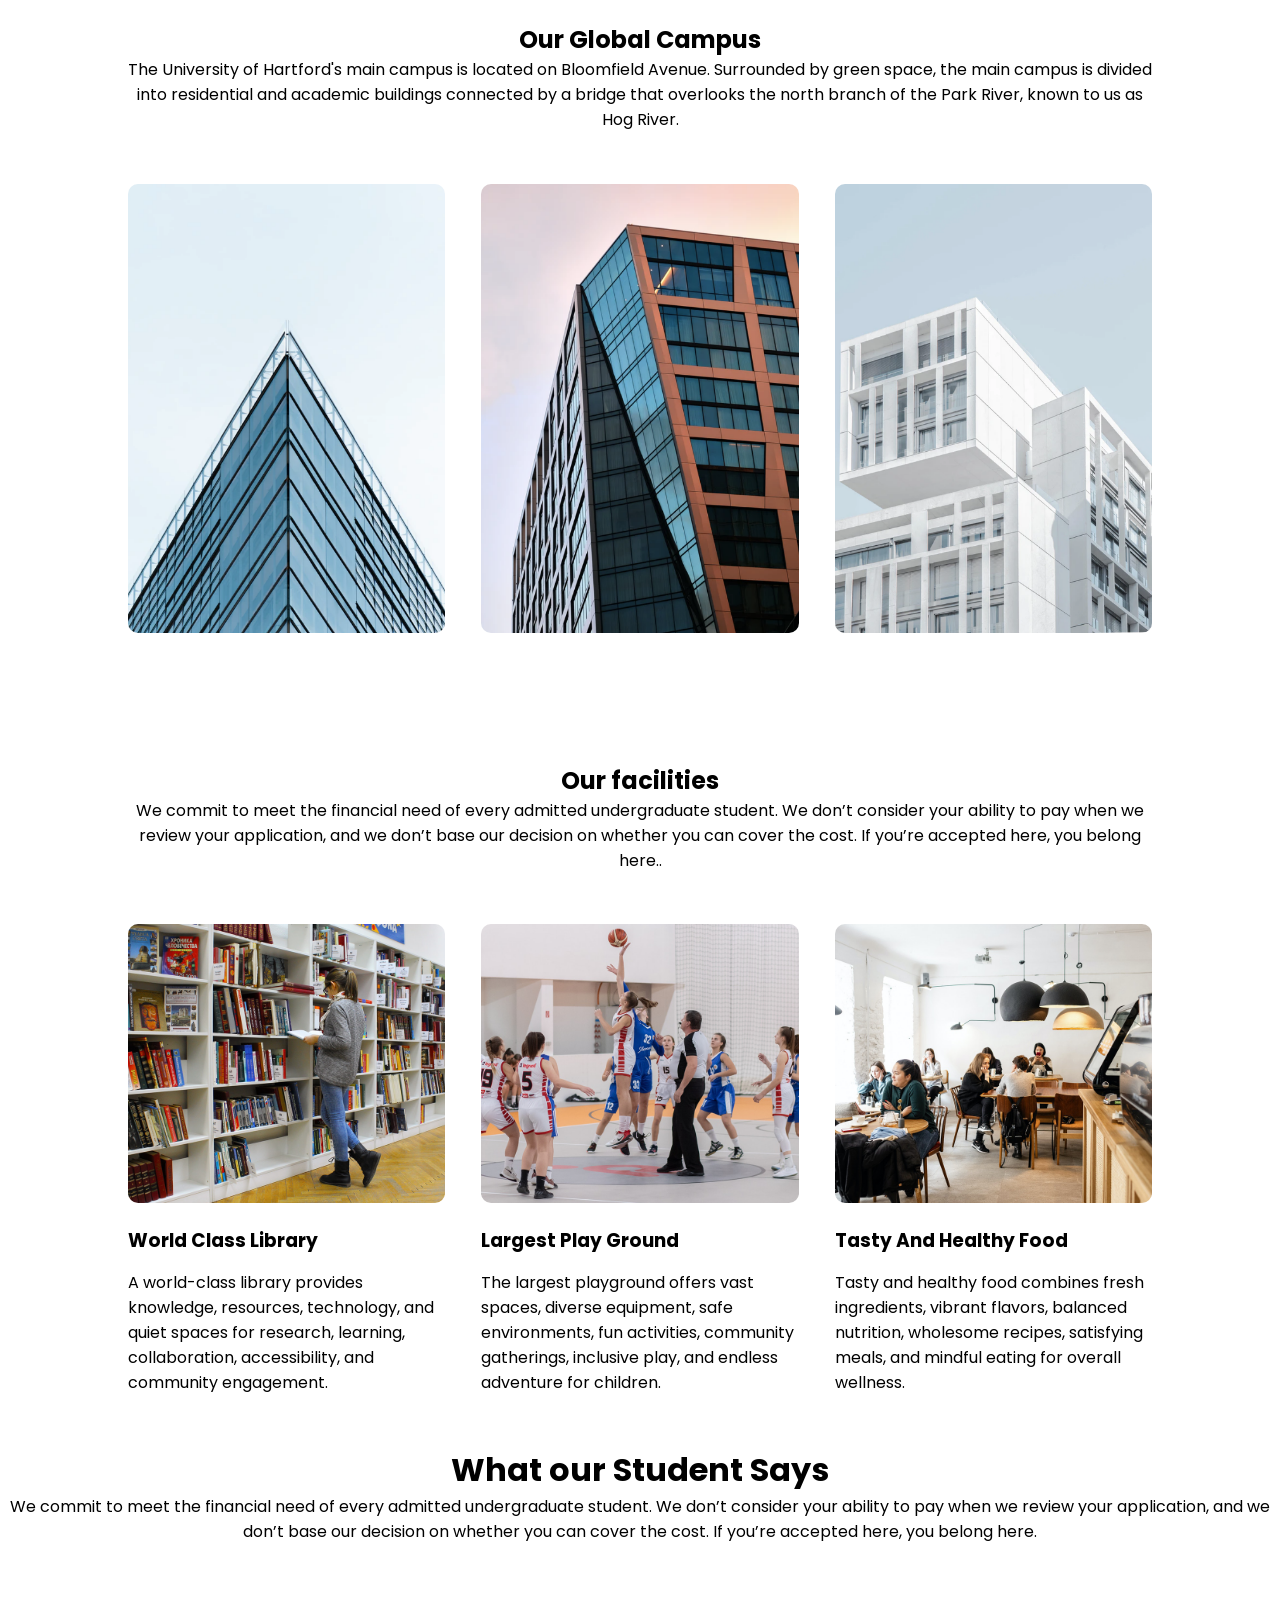
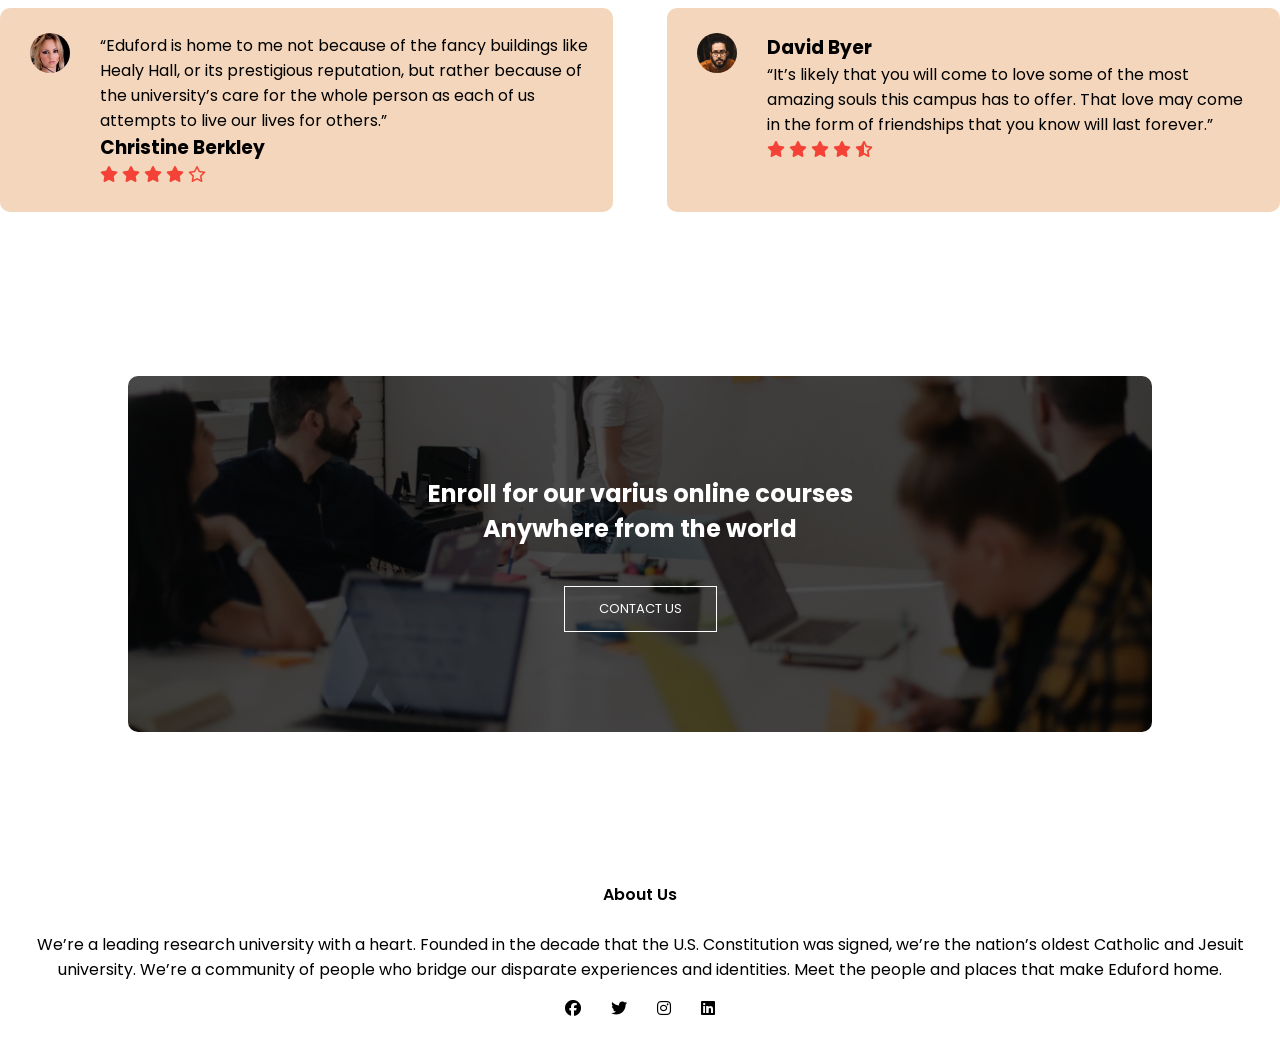
<file: eduford.html>
<!DOCTYPE html>
<html lang="en">
<head>
    <meta charset="UTF-8">
    <meta name="viewport" content="width=device-width, initial-scale=1.0">
    <link rel="stylesheet" href="eduford.css">
    <link rel="icon" type="image/png" href="eduford_img/favicon.png">
    <script src="script.js"></script>
    <link rel="preconnect" href="https://fonts.googleapis.com">
<link rel="preconnect" href="https://fonts.gstatic.com" crossorigin>
<link href="https://fonts.googleapis.com/css2?family=Poppins:ital,wght@0,100;0,200;0,300;0,400;0,500;0,600;0,700;0,800;0,900;1,100;1,200;1,300;1,400;1,500;1,600;1,700;1,800;1,900&display=swap" rel="stylesheet">
<link rel="stylesheet" href="https://cdnjs.cloudflare.com/ajax/libs/font-awesome/6.5.2/css/all.min.css" integrity="sha512-SnH5WK+bZxgPHs44uWIX+LLJAJ9/2PkPKZ5QiAj6Ta86w+fsb2TkcmfRyVX3pBnMFcV7oQPJkl9QevSCWr3W6A==" crossorigin="anonymous" referrerpolicy="no-referrer" />
    <title>Eduford</title>
</head>
<body>
    <section class="header">
       <nav>
         <a href="eduford.html"><img src="eduford_img/logo.png" alt=""></a>
            <div class="nav_links" id="navlinks">
              <i class="fa-solid fa-xmark" onclick="hidemenu()"></i>
                <ul>
                    <li><a href="eduford.html">HOME</a></li>
                    <li><a href="About.html">ABOUT</a></li>
                    <li><a href="Course.html">COURSE</a></li>
                    <li><a href="blog.html">BLOG</a></li>
                    <li><a href="Contact.html">CONTACT</a></li>
                    
                </ul>

            </div>
            <i class="fa-solid fa-bars" onclick="showmenu()"></i>
       </nav>
       <div class="text-box">
          <h1>World's Biggest University</h1>
          <p>We’re a leading research university with a heart. Founded in the decade that the U.S. Constitution was signed, we’re the nation’s oldest Catholic and Jesuit university. <br> Today we’re a forward-looking, diverse community devoted to social justice, restless inquiry and respect for each person’s individual needs and talents..</p>
          <a href="#targetsection" id="scrollButton" class="button">Visit Us To Know More</a>
       </div> 
    </section>

    <!------ COURSE ------>
   <section id="targetSection" class="course">
        <h1>Courses We Offer</h1>
        <p>Explore the intersection of technology and society. Learn about environmental justice. Take the famous Problem of God course. Our innovative courses inspire and invite you to help solve some of today’s most pressing local, national and global issues </p>
        <div class="row">
             <div class="course-col">
                <h3>Intermediate</h3>
                <p>For decades, Eduford College has improved the health of our communities, one graduate at a time. The JoAnn McGrath School of Nursing and Health Professions, as one of the largest nursing schools in Wisconsin, offers a wide array of fully accredited nursing programs, guaranteed clinical placements and a technology-rich Center for Clinical Education.</p>
            </div>
            <div class="course-col">
                <h3>Degree</h3>
                <p>Building on our strong roots in leadership, health care and education, Eduford is proud to offer an array of coed graduate programs for women and men who are ready to advance their careers and grow as leaders. The Eduford College Community Psychology Master's program will help you to meet your goals of becoming a Licensed Professional Counselor</p>
            </div>
            <div class="course-col">
                <h3>Post Graduation</h3>
                <p>The Eduford, as one of the largest nursing schools in Wisconsin, offers a wide array of fully accredited nursing programs, guaranteed clinical placements and a technology-rich Center for Clinical Education. The Eduford College Community Psychology Master's program will help you to meet your goals of becoming a Licensed Professional Counselor.</p>
            </div>
        </div>
    </section>

    <!------- campus ------->
    <section class="campus">
        <h1>Our Global Campus</h1>
        <p>The University of Hartford's main campus is located on Bloomfield Avenue. Surrounded by green space, the main campus is divided into residential and academic buildings connected by a bridge that overlooks the north branch of the Park River, known to us as Hog River.</p>
        <div class="row">
            <div class="campus-col">
                <img src="eduford_img/london.png" alt="">
                <div class="layer">
                    <h3>LONDON</h3>
                </div>
            </div>
            <div class="campus-col">
                <img src="eduford_img/newyork.png" alt="">
                <div class="layer">
                    <h3>NEWYORK</h3>
                </div>
            </div>
            <div class="campus-col">
                <img src="eduford_img/washington.png" alt="">
                <div class="layer">
                    <h3>WASHINGTON</h3>
                </div>
            </div>
        </div>
    </section>

    <!-------- Facilities ------->

    <section class="facilities">
        <h1>Our facilities</h1>
        <p>We commit to meet the financial need of every admitted undergraduate student. We don’t consider your ability to pay when we review your application, and we don’t base our decision on whether you can cover the cost. If you’re accepted here, you belong here..</p>
        <div class="row">
            <div class="facilities-col">
                <img src="eduford_img/library.png" alt="">
                <h3>World Class Library</h3>
                <p>A world-class library provides knowledge, resources, technology, and quiet spaces for research, learning, collaboration, accessibility, and community engagement.</p>
            </div>
            <div class="facilities-col">
                <img src="eduford_img/basketball.png" alt="">
                <h3>Largest Play Ground</h3>
                <p>The largest playground offers vast spaces, diverse equipment, safe environments, fun activities, community gatherings, inclusive play, and endless adventure for children.</p>
            </div>
            <div class="facilities-col">
                <img src="eduford_img/cafeteria.png" alt="">
                <h3>Tasty And Healthy Food </h3>
                <p>Tasty and healthy food combines fresh ingredients, vibrant flavors, balanced nutrition, wholesome recipes, satisfying meals, and mindful eating for overall wellness.</p>
            </div>
        </div>
    </section>

    <!------ Testimonials -------->

    <sectin class="testimonials">

        <h1>What our Student Says</h1>
        <P>We commit to meet the financial need of every admitted undergraduate student. We don’t consider your ability to pay when we review your application, and we don’t base our decision on whether you can cover the cost. If you’re accepted here, you belong here.</P>
        <div class="row">
            <div class="testimonial-col">
                <img src="eduford_img/user1.jpg" alt="">
                <div>
                    <p>“Eduford is home to me not because of the fancy buildings like Healy Hall, or its prestigious reputation, but rather because of the university’s care for the whole person as each of us attempts to live our lives for others.”</p>
                <h3>Christine Berkley</h3>
                <i class="fa-solid fa-star"></i>
                <i class="fa-solid fa-star"></i>
                <i class="fa-solid fa-star"></i>
                <i class="fa-solid fa-star"></i>
                <i class="fa-regular fa-star"></i>
                </div>
            </div>
            <div class="testimonial-col">
                <img src="eduford_img/user2.jpg" alt="">
                <div>
                <h3>David Byer</h3>
                <p>“It’s likely that you will come to love some of the most amazing souls this campus has to offer. That love may come in the form of friendships that you know will last forever.”</p>
                <i class="fa-solid fa-star"></i>
                <i class="fa-solid fa-star"></i>
                <i class="fa-solid fa-star"></i>
                <i class="fa-solid fa-star"></i>
                <i class="fa-solid fa-star-half-stroke"></i>
                </div>
            </div>
        </div>
    </sectin>

    <!------- call to action ------>

    <section class="cta">
        <h1>Enroll for our varius online courses <br> Anywhere from the world </h1>
        <a href="Contact.html" class="button">CONTACT US</a>
    </section>

    <!------- footer ------->

    <footer class="footer">
        <h4>About Us</h4>
        <p>We’re a leading research university with a heart. Founded in the decade that the U.S. Constitution was signed, we’re the nation’s oldest Catholic and Jesuit university. We’re a community of people who bridge our disparate experiences and identities. Meet the people and places that make Eduford home.</p>
        <div class="icons">
            <i class="fa-brands fa-facebook"></i>
            <i class="fa-brands fa-twitter"></i>
            <i class="fa-brands fa-instagram"></i>
            <i class="fa-brands fa-linkedin"></i>
        </div>
    </footer>





 <!-------- JAVASCRIPT -------->
 <script src="script.js"></script>
</body>
</html>
</file>
<file: style.css>
*{
    margin: 0;
    padding: 0;
    font-family: 'poppins',sans-serif;
}
.header{
    min-height: 100vh;
    width: 100%;
    background-image: linear-gradient(rgba(4,9,30,0.7),rgba(4,9,30,0.7)),url(eduford_img/banner.png);
    background-position: center;
    background-size: cover;
}
nav{
    display: flex;
    padding: 2% 6%;
    justify-content: space-between;
    align-items:center;
}
nav img{
    width:150px;
}
.nav_links{
    flex:1 ;
    text-align: right;
}
.nav_links ul li{
    list-style:none;
    display:inline-block;
    padding: 8px 12px;
    position:relative;
}
.nav_links li a{
    color: #fff;
    text-decoration: none;
    font-size: 13px;
}
.nav_links ul li::after{
    content: '';
    width: 0%;
    height: 2px;
    background: #f44336;
    display:block;
    margin: auto;

}
.nav_links ul li:hover::after{
    width: 100%;
    transition: 0.5s;
}
.text-box{
    width: 90%;
    color: #fff;
    position: absolute;
    top:50%;
    left: 50%;
    transform: translate(-50%,-50%);
    text-align: center;
}
.text-box h1{
    font-size: 62px;
    margin-bottom: 40px;
}
.text-box p{
    margin: 10px 0 40px;
    font-size: 14px;
    color: #fff;
}
html{
    scroll-behavior: smooth;
}
.button{
    display: inline-block;
    text-decoration: none;
    color: #fff;
    border: 1px solid #fff;
    padding: 12px 34px;
    font-size: 13px;
    background: transparent;
    position: relative;
    cursor: pointer;
}
.button:hover{
    border: 1px solid #f44336;
    background: #f44336;
    transition: 1s;
}
nav .fa-solid{
    display: none;
}
@media(max-width:700px){
    .text-box h1{
        font-size: 20px;
    }
    .nav_links ul li{
        display: block;
    }
    .nav_links{
        position:fixed;
        top: 0;
        right: -200px;
        background: #f44336;
        height: 100vh;
        width: 200px;
        text-align: left;
        z-index: 2;
        transition: 1s
    }
    nav .fa-solid{
        display:block;
        color: #fff;
        margin: 10px;
        font-size: 22px;
        cursor: pointer;
    }
    .nav_links ul{
        padding: 30px;
    }
}
/* ------course -------*/
.course{
    width: 80%;
    margin: auto;
    text-align: center;
    padding-top: 100px;
}
.course h1{
    font-size: 36px;
}
.course .row p{
    color: #777;
    font-size: 14px;
    font-weight: 300;
    line-height:22px ;
    padding: 10px;
}
.row{
    margin-top: 5%;
    display: flex;
    justify-content:space-between;
}
.course-col{
    flex-basis: 31%;
    background: #f3d6bb;
    border-radius: 10px;
    margin-bottom: 5%;
    padding: 20px 12px;
    box-sizing: border-box;
}
.course-col h3{
    text-align: center;
    font-weight: 600;
    margin: 10px 0;
}
.course-col:hover{
    box-shadow: 0 0 20px 0px rgba(0,0,0,0.6);
    transition: 0.5s;
}
@media (max-width:700px){
    .row{
        flex-direction: column;
    }
}

/* ------campus----- */
.campus{
    width: 80%;
    margin: auto;
    text-align: center;
    padding-top: 50px;
}
.campus-col{
    flex-basis: 31%;
    border-radius: 10px;
    margin-bottom: 30px;
    position: relative;
    overflow:hidden;
}
.campus-col img{
    width: 100%;
    display: block;
}
.layer{
    background:transparent;
    height: 100%;
    width: 100%;
    position: absolute;
    top: 0;
    left: 0;
}
.layer:hover{
    background: rgba(226, 104, 33, 0.7);
    transition: 0.5s;
}
.layer h3{
    width: 100%;
    font-weight: 500;
    color: #fff;
    font-size: 26px;
    position: absolute;
    bottom: 45%;
    left: 50%;
    transform: translateX(-50%);
    opacity: 0;
}
.layer:hover h3{
    opacity: 1;
    transition: 0.5s;
} 

/* ------facilities----- */

.facilities{
    width: 80%;
    margin: auto;
    text-align: center;
    padding-top: 100px;
}
.facilities-col{
    flex-basis: 31%;
    border-radius: 10px;
    margin-bottom: 5%;
    text-align: left;
}
.facilities-col img{
    width: 100%;
    border-radius: 10px;
}
.facilities-col p{
    padding:0px;
}
.facilities-col h3{
    margin-top: 16px;
    margin-bottom: 15px;
    text-align: left;
}

/*----- testimonials ----- */

.testimonials{
    width: fit-content;
    /* margin: 20px; */
    padding-left: 30px;
    padding-right: 30px;
    padding-top: 100px;
    text-align: center;
}
.testimonial-col{
    flex-basis: 44%;
    border-radius: 10px;
    margin-bottom: 5%;
    text-align: left;
    background: #f3d6bb;
    padding: 25px;
    cursor: pointer;
    display: flex;
}
.testimonial-col img{
    height: 40px;
    margin-left: 5px;
    margin-right: 30px;
    border-radius: 50%;
}
.testimonial-col p{
    padding: 0px;
}
.testimonial-col .fa-star,.fa-star-half-stroke{
    color: #f44336;
}
@media(max-width:700px){
    .testimonial-col img{
        margin-left: 0px;
        margin-right: 15px;
    }
}

/* ------ Call to action ------ */

.cta{
    margin: 100px auto;
    width: 80%;
    background-image: linear-gradient(rgba(0,0,0,0.7),rgba(0,0,0,0.7)),url(eduford_img/banner2.jpg);
    background-position: center;
    background-size: cover;
    border-radius: 10px;
    text-align: center;
    padding: 100px 0;
}
.cta h1{
    color:#fff;
    margin-bottom: 40px;
    padding: 0;
}
@media(max-width:700px){
    .cta h1{
        font-size: 24px;
    }
}

/* ----footer---- */
.footer{
    width: 100%;
    text-align: center;
    padding: 30px 0;
}
.footer h4{
    margin-bottom: 25px;
    margin-top: 20px;
    font-weight: 600;
}
.icons .fa-brands{
    margin: 0 13px;
    cursor: pointer;
    padding: 18px 0;
}
.icons .fa-solid{
    color: red;
}

/* ----- about us page ----- */
.sub-header{
    height: 50vh;
    width: 100%;
    background-image: linear-gradient(rgba(4,9,30,0.7),rgba(4,9,30,0.7)),url(eduford_img/background.jpg);
    background-size: cover;
    background-position: center;
    text-align: center;
    color: #fff;
}
.sub-header h1{
    margin-top: 100px;
}
.about-us{
    width: 80%;
    margin: auto;
    padding-top: 80px;
    padding-bottom: 50px;
}
.about-col{
    flex-basis: 48%;
    padding: 30px 2px;
}
.about-col img{
    width: 100%;    
}
.about-col h1{
    padding-top: 0px;
}
.about-col p{
    padding: 15px 0 25px;
}
.about-button{
    border: 1px solid #f44336;
    color: #f44336;
    background: transparent;
}
.about-button:hover{
    color: #fff;
}

/*------- blog-content -----*/
.blog-content{
    width: 80%;
    margin: auto;
    padding: 60px 0px;
}
.blog-left{
    flex-basis: 65%; 
}
.blog-left img{
    width: 100%;
}
.blog-left h2{
    color: #222;
    font-weight: 600;
    margin: 30px  0px;
}
.blog-left p{
    color: #6d6c6c;
    padding: 0px;
}
.blog-right{
    flex-basis: 32%;
}
.blog-right h3{
    background: #f44336;
    color: #fff;
    padding: 7px 0px;
    font-size: 16px;
    margin-bottom: 20px;
    text-align: center;
}
.blog-right div{
    display: flex;
    align-items: center;
    justify-content: space-between;
    color: #555;
    padding: 8px;
    box-sizing: border-box;
}
.comment-box{
    border: 1px solid #ccc;
    margin: 50px 0;
    padding: 10px 20px;
}
.comment-box h3{
    text-align: left;
}
.comment-form input,.comment-form textarea{
    width: 100%;
    padding: 10px;
    margin: 15px 0;
    box-sizing: border-box;
    border: none;
    outline: none;
    background: #9994949a;
}
.comment-form button{
    margin: 10px 0;
}
#tq{
    display: flex;
    flex-direction: column;
    justify-content: center;
    align-items: center;
    width: 400px; 
    height: 300px;
    background:#000000 ;
    border-radius: 6px;
    position: absolute;
    top:50%;
    left: 50%;
    transform: translate(-50%,-50%) scale(1);
    text-align: center;
    padding: 0px 30px 30px;
    color: #fff;
    transition: transform 0.4s,top 0.4s;
}
.thankyou1{
    margin-top: 1600px;
}
.thankyou2{
    margin-top: 900px;
}
.thankyou{
    visibility:hidden;
    top: 0%;
    transform: translate(-50%,-50%) scale(0.1);
}
#tq img{
    width: 100px;
    margin-top: -15%;
    border-radius: 50%;
    box-shadow: 0 2px 5px rgba(0,0,0,0.2);
}
#tq h2{
    font-size: 38px;
    font-weight: 500;
    margin: 30px 0px 10px;
    color: #fff;
}
#tq p{
    color: #fff;
}
#tq button{
    width: 100%;
    margin-top: 50px;
    padding: 10px 0;
    background:#fff;
    color:black;
    border: 0;
    outline: none;
    font-size: 18px;
    border-radius: 4px;
    cursor: pointer;
    box-shadow: 0 5px 5px rgba(0,0,0,0.2);
}
@media (max-width:700px){
    .sub-header h1{
        font-size: 24px;
    }
    .thankyou1{
        margin-top: 2000px;
    }
    .thankyou2{
        margin-top: 1200px;
    }
    .thankyou2 p{
        font-size: 20px;
    }
    #tq{
        width: 200px;

    }
    #tq h2{
        font-size: 25px;
    }
    #tq img{
        margin-top: -20%;
    }
}

/*------- contact us page ------ */

.location{
    width: 80%;
    margin: auto;
    padding: 80px 0;
}

.location iframe{
    width: 100%;    
}
.contact-us{
    width: 80%;
    margin: auto; 
}
.contact-col{
    flex-basis: 48%;
    margin-bottom: 30px;
}
.contact-col div{
    display: flex;
    align-items: center;
    margin-bottom: 40px;
}
.contact-col div .fa-solid{
    font-size: 28px;
    color: #f44336;
    margin: 10px;
    margin-right: 30px ;
}
.contact-col div p{
    padding: 0px;
}
.contact-col div h5{
    font-size: 20px;
    margin-bottom: 5px;
    color: #555;
    font-weight: 400;
}
.contact-col input,.contact-col textarea{
    width: 100%;
    padding: 15px;
    margin-bottom: 17px;
    outline: none;
    border: 1px solid #ccc;
    box-sizing: border-box;
}
</file>
<file: eduford.css>
*{
    margin: 0;
    padding: 0;
    font-family: 'poppins',sans-serif;
}
.header{
    min-height: 100vh;
    width: 100%;
    background-image: linear-gradient(rgba(4,9,30,0.7),rgba(4,9,30,0.7)),url(eduford_img/banner.png);
    background-position: center;
    background-size: cover;
}
nav{
    display: flex;
    padding: 2% 6%;
    justify-content: space-between;
    align-items:center;
}
nav img{
    width:150px;
}
.nav_links{
    flex:1 ;
    text-align: right;
}
.nav_links ul li{
    list-style:none;
    display:inline-block;
    padding: 8px 12px;
    position:relative;
}
.nav_links li a{
    color: #fff;
    text-decoration: none;
    font-size: 13px;
}
.nav_links ul li::after{
    content: '';
    width: 0%;
    height: 2px;
    background: #f44336;
    display:block;
    margin: auto;

}
.nav_links ul li:hover::after{
    width: 100%;
    transition: 0.5s;
}
.text-box{
    width: 90%;
    color: #fff;
    position: absolute;
    top:50%;
    left: 50%;
    transform: translate(-50%,-50%);
    text-align: center;
}
.text-box h1{
    font-size: 62px;
    margin-bottom: 40px;
}
.text-box p{
    margin: 10px 0 40px;
    font-size: 14px;
    color: #fff;
}
html{
    scroll-behavior: smooth;
}
.button{
    display: inline-block;
    text-decoration: none;
    color: #fff;
    border: 1px solid #fff;
    padding: 12px 34px;
    font-size: 13px;
    background: transparent;
    position: relative;
    cursor: pointer;
}
.button:hover{
    border: 1px solid #f44336;
    background: #f44336;
    transition: 1s;
}
nav .fa-solid{
    display: none;
}
@media(max-width:700px){
    .text-box h1{
        font-size: 20px;
    }
    .nav_links ul li{
        display: block;
    }
    .nav_links{
        position:fixed;
        top: 0;
        right: -200px;
        background: #f44336;
        height: 100vh;
        width: 200px;
        text-align: left;
        z-index: 2;
        transition: 1s
    }
    nav .fa-solid{
        display:block;
        color: #fff;
        margin: 10px;
        font-size: 22px;
        cursor: pointer;
    }
    .nav_links ul{
        padding: 30px;
    }
}
/* ------course -------*/
.course{
    width: 80%;
    margin: auto;
    text-align: center;
    padding-top: 100px;
}
.course h1{
    font-size: 36px;
}
.course p{
    color: #777;
    font-size: 14px;
    font-weight: 300;
    line-height:22px ;
    padding: 10px;
}
.row{
    margin-top: 5%;
    display: flex;
    justify-content:space-between;
}
.course-col{
    flex-basis: 31%;
    background: #f3d6bb;
    border-radius: 10px;
    margin-bottom: 5%;
    padding: 20px 12px;
    box-sizing: border-box;
}
.course-col h3{
    text-align: center;
    font-weight: 600;
    margin: 10px 0;
}
.course-col:hover{
    box-shadow: 0 0 20px 0px rgba(0,0,0,0.6);
    transition: 0.5s;
}
@media (max-width:700px){
    .row{
        flex-direction: column;
    }
}

/* ------campus----- */
.campus{
    width: 80%;
    margin: auto;
    text-align: center;
    padding-top: 50px;
}
.campus-col{
    flex-basis: 31%;
    border-radius: 10px;
    margin-bottom: 30px;
    position: relative;
    overflow:hidden;
}
.campus-col img{
    width: 100%;
    display: block;
}
.layer{
    background:transparent;
    height: 100%;
    width: 100%;
    position: absolute;
    top: 0;
    left: 0;
}
.layer:hover{
    background: rgba(226, 104, 33, 0.7);
    transition: 0.5s;
}
.layer h3{
    width: 100%;
    font-weight: 500;
    color: #fff;
    font-size: 26px;
    position: absolute;
    bottom: 45%;
    left: 50%;
    transform: translateX(-50%);
    opacity: 0;
}
.layer:hover h3{
    opacity: 1;
    transition: 0.5s;
} 

/* ------facilities----- */

.facilities{
    width: 80%;
    margin: auto;
    text-align: center;
    padding-top: 100px;
}
.facilities-col{
    flex-basis: 31%;
    border-radius: 10px;
    margin-bottom: 5%;
    text-align: left;
}
.facilities-col img{
    width: 100%;
    border-radius: 10px;
}
.facilities-col p{
    padding:0px;
}
.facilities-col h3{
    margin-top: 16px;
    margin-bottom: 15px;
    text-align: left;
}

/*----- testimonials ----- */

.testimonials{
    width: 80%;
    margin: auto;
    padding-top: 100px;
    text-align: center;
}
.testimonial-col{
    flex-basis: 44%;
    border-radius: 10px;
    margin-bottom: 5%;
    text-align: left;
    background: #f3d6bb;
    padding: 25px;
    cursor: pointer;
    display: flex;
}
.testimonial-col img{
    height: 40px;
    margin-left: 5px;
    margin-right: 30px;
    border-radius: 50%;
}
.testimonial-col p{
    padding: 0px;
}
.testimonial-col .fa-star,.fa-star-half-stroke{
    color: #f44336;
}
@media(max-width:700px){
    .testimonial-col img{
        margin-left: 0px;
        margin-right: 15px;
    }
}

/* ------ Call to action ------ */

.cta{
    margin: 100px auto;
    width: 80%;
    background-image: linear-gradient(rgba(0,0,0,0.7),rgba(0,0,0,0.7)),url(eduford_img/banner2.jpg);
    background-position: center;
    background-size: cover;
    border-radius: 10px;
    text-align: center;
    padding: 100px 0;
}
.cta h1{
    color:#fff;
    margin-bottom: 40px;
    padding: 0;
}
@media(max-width:700px){
    .cta h1{
        font-size: 24px;
    }
}

/* ----footer---- */
.footer{
    width: 100%;
    text-align: center;
    padding: 30px 0;
}
.footer h4{
    margin-bottom: 25px;
    margin-top: 20px;
    font-weight: 600;
}
.icons .fa-brands{
    margin: 0 13px;
    cursor: pointer;
    padding: 18px 0;
}
.icons .fa-solid{
    color: red;
}

/* ----- about us page ----- */
.sub-header{
    height: 50vh;
    width: 100%;
    background-image: linear-gradient(rgba(4,9,30,0.7),rgba(4,9,30,0.7)),url(eduford_img/background.jpg);
    background-size: cover;
    background-position: center;
    text-align: center;
    color: #fff;
}
.sub-header h1{
    margin-top: 100px;
}
.about-us{
    width: 80%;
    margin: auto;
    padding-top: 80px;
    padding-bottom: 50px;
}
.about-col{
    flex-basis: 48%;
    padding: 30px 2px;
}
.about-col img{
    width: 100%;    
}
.about-col h1{
    padding-top: 0px;
}
.about-col p{
    padding: 15px 0 25px;
}
.about-button{
    border: 1px solid #f44336;
    color: #f44336;
    background: transparent;
}
.about-button:hover{
    color: #fff;
}

/*------- blog-content -----*/
.blog-content{
    width: 80%;
    margin: auto;
    padding: 60px 0px;
}
.blog-left{
    flex-basis: 65%; 
}
.blog-left img{
    width: 100%;
}
.blog-left h2{
    color: #222;
    font-weight: 600;
    margin: 30px  0px;
}
.blog-left p{
    color: #6d6c6c;
    padding: 0px;
}
.blog-right{
    flex-basis: 32%;
}
.blog-right h3{
    background: #f44336;
    color: #fff;
    padding: 7px 0px;
    font-size: 16px;
    margin-bottom: 20px;
    text-align: center;
}
.blog-right div{
    display: flex;
    align-items: center;
    justify-content: space-between;
    color: #555;
    padding: 8px;
    box-sizing: border-box;
}
.comment-box{
    border: 1px solid #ccc;
    margin: 50px 0;
    padding: 10px 20px;
}
.comment-box h3{
    text-align: left;
}
.comment-form input,.comment-form textarea{
    width: 100%;
    padding: 10px;
    margin: 15px 0;
    box-sizing: border-box;
    border: none;
    outline: none;
    background: #9994949a;
}
.comment-form button{
    margin: 10px 0;
}
#tq{
    display: flex;
    flex-direction: column;
    justify-content: center;
    align-items: center;
    width: 400px; 
    height: 300px;
    background:#000000 ;
    border-radius: 6px;
    position: absolute;
    top:50%;
    left: 50%;
    transform: translate(-50%,-50%) scale(1);
    text-align: center;
    padding: 0px 30px 30px;
    color: #fff;
    transition: transform 0.4s,top 0.4s;
}
.thankyou1{
    margin-top: 1600px;
}
.thankyou2{
    margin-top: 900px;
}
.thankyou{
    visibility:hidden;
    top: 0%;
    transform: translate(-50%,-50%) scale(0.1);
}
#tq img{
    width: 100px;
    margin-top: -15%;
    border-radius: 50%;
    box-shadow: 0 2px 5px rgba(0,0,0,0.2);
}
#tq h2{
    font-size: 38px;
    font-weight: 500;
    margin: 30px 0px 10px;
    color: #fff;
}
#tq p{
    color: #fff;
}
#tq button{
    width: 100%;
    margin-top: 50px;
    padding: 10px 0;
    background:#fff;
    color:black;
    border: 0;
    outline: none;
    font-size: 18px;
    border-radius: 4px;
    cursor: pointer;
    box-shadow: 0 5px 5px rgba(0,0,0,0.2);
}
@media (max-width:700px){
    .sub-header h1{
        font-size: 24px;
    }
    .thankyou1{
        margin-top: 2000px;
    }
    .thankyou2{
        margin-top: 1200px;
    }
    .thankyou2 p{
        font-size: 20px;
    }
    #tq{
        width: 200px;

    }
    #tq h2{
        font-size: 25px;
    }
    #tq img{
        margin-top: -20%;
    }
}

/*------- contact us page ------ */

.location{
    width: 80%;
    margin: auto;
    padding: 80px 0;
}

.location iframe{
    width: 100%;    
}
.contact-us{
    width: 80%;
    margin: auto; 
}
.contact-col{
    flex-basis: 48%;
    margin-bottom: 30px;
}
.contact-col div{
    display: flex;
    align-items: center;
    margin-bottom: 40px;
}
.contact-col div .fa-solid{
    font-size: 28px;
    color: #f44336;
    margin: 10px;
    margin-right: 30px ;
}
.contact-col div p{
    padding: 0px;
}
.contact-col div h5{
    font-size: 20px;
    margin-bottom: 5px;
    color: #555;
    font-weight: 400;
}
.contact-col input,.contact-col textarea{
    width: 100%;
    padding: 15px;
    margin-bottom: 17px;
    outline: none;
    border: 1px solid #ccc;
    box-sizing: border-box;
}
</file>
